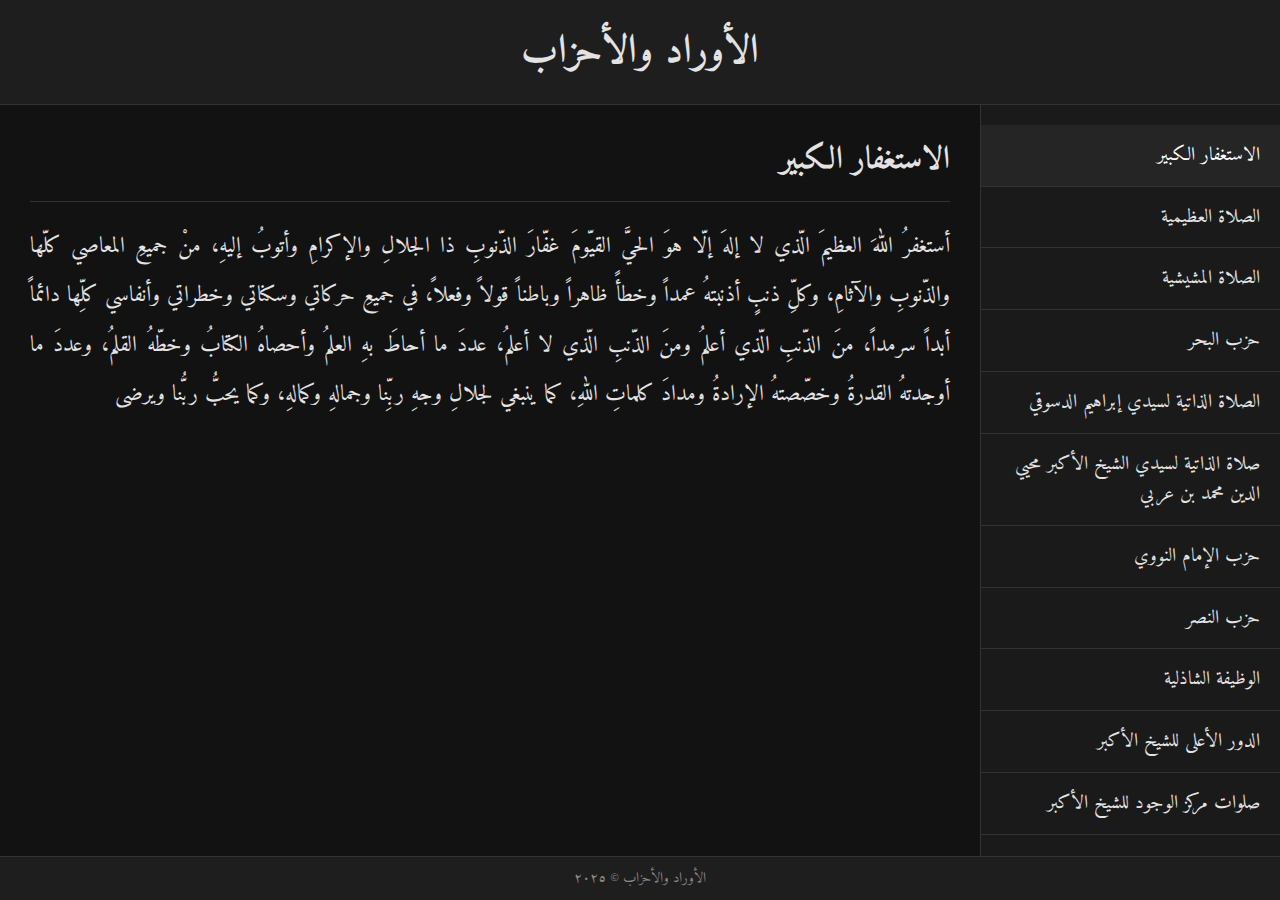
<file: index.html>
<!DOCTYPE html>
<html lang="ar" dir="rtl">
<head>
    <meta charset="UTF-8">
    <meta name="viewport" content="width=device-width, initial-scale=1.0">
    <title>الأوراد والأحزاب</title>
    <link rel="stylesheet" href="https://fonts.googleapis.com/css2?family=Amiri:wght@400;700&display=swap">
    <link rel="stylesheet" href="styles.css">
</head>
<body>
    <header>
        <button class="menu-toggle">☰</button>
        <h1>الأوراد والأحزاب</h1>
    </header>
    
    <aside>
        <ul class="sidebar-nav">
            <li><a href="#istighfar" class="section-link active">الاستغفار الكبير</a></li>
            <li><a href="#adhamiyah" class="section-link">الصلاة العظيمية</a></li>
            <li><a href="#mashishiyah" class="section-link">الصلاة المشيشية</a></li>
            <li><a href="#hizbulbahr" class="section-link">حزب البحر</a></li>
            <li><a href="#dasuqi" class="section-link">الصلاة الذاتية لسيدي إبراهيم الدسوقي</a></li>
            <li><a href="#ibnarabi" class="section-link">صلاة الذاتية لسيدي الشيخ الأكبر محيي الدين محمد بن عربي</a></li>
            <li><a href="#alnawawi" class="section-link">حزب الإمام النووي</a></li>
            <li><a href="#alnasr" class="section-link">حزب النصر</a></li>
            <li><a href="#alwathifa" class="section-link">الوظيفة الشاذلية</a></li>
            <li><a href="#aldawr" class="section-link">الدور الأعلى للشيخ الأكبر</a></li>
            <li><a href="#markaz" class="section-link">صلوات مركز الوجود للشيخ الأكبر</a></li>
            <li><a href="#almunazaha" class="section-link">الصلوات المنزهة</a></li>
            <li><a href="#alzakiya" class="section-link">الصلوات الزكية</a></li>
            <li><a href="#mubaraka" class="section-link">صلوات مباركة للشيخ الأكبر</a></li>
            <li><a href="#aljoud" class="section-link">صلوات الجود الأكرم للشيخ الأكبر</a></li>
            <li><a href="#alhisab" class="section-link">دعاء الحساب</a></li>
            <li><a href="#magnet" class="section-link">دعاء مغناطيس القلوب</a></li>
            <li><a href="#alghina" class="section-link">حزب الغنى</a></li>
            <li><a href="#alaatham" class="section-link">دعاء الاسم الأعظم</a></li>
            <li><a href="#alhusna" class="section-link">النور الأسنى بمناجاة الله بأسمائه الحسنى</a></li>
        </ul>
    </aside>
    <main>
        <section id="istighfar" class="content-section active">
            <h2>الاستغفار الكبير</h2>
                <p>أستغفرُ اللهَ العظيمَ الّذي لا إلهَ إلّا هوَ الحيَّ القيّومَ غفّارَ الذّنوبِ ذا الجلالِ والإكرامِ وأتوبُ إليهِ، منْ جميعِ المعاصي كلّها والذّنوبِ والآثامِ، وكلِّ ذنبٍ أذنبتهُ عمداً وخطأً ظاهراً وباطناً قولاً وفعلاً، في جميعِ حركاتي وسكناتي وخطراتي وأنفاسي كلِّها دائماً أبداً سرمداً، منَ الذّنبِ الّذي أعلمُ ومنَ الذّنبِ الّذي لا أعلمُ، عددَ ما أحاطَ بهِ العلمُ وأحصاهُ الكتابُ وخطّهُ القلمُ، وعددَ ما أوجدتهُ القدرةُ وخصّصتهُ الإرادةُ ومدادَ كلماتِ اللهِ، كما ينبغي لجلالِ وجهِ ربِّنا وجمالهِ وكمالهِ، وكما يحبُّ ربُّنا ويرضى</p>
        </section>
        <section id="adhamiyah" class="content-section">
            <h2>الصلاة العظيمية</h2>
                <p>اللّهمّ إنّي أسألك بنور وجه الله العظيم، الّذي ملأ أركان عرش الله العظيم، وقامت به عوالم الله العظيم، أن تصلّي على مولانا محمّد ذي القدر العظيم، وعلى آل نبيّ الله العظيم، بقدر عظمة ذات الله العظيم، في كلّ لمحةٍ ونفسٍ عدد ما في علم الله العظيم، تعظيماً لحقّك يا مولانا يا محمّد يا ذا الخلق العظيم، وسلّم عليه وعلى آله مثل ذلك، واجمع بيني وبينه كما جمعت بين الرّوح والنّفس، ظاهراً وباطناً يقظةً ومناماً، واجعله يا ربّ روحاً لذاتي من جميع الوجوه في الدّنيا قبل الآخرة يا عظيم</p>
        </section>
        <section id="mashishiyah" class="content-section">
            <h2>الصلاة المشيشية</h2>
                <p>اللَّهُمَّ صَلِّ عَلَى مَنْ مِنْهُ انْشَقَّتِ الأسْرَارُ، وَانْفَلَقَتِ الأنْوَارُ، وَفِيهِ ارْتَقَتِ الْحَقَائِقُ، وَتَنَزَّلَتْ عُلُومُ آدَمَ فَأعْجَزَ الْخَلاَئِق، وَلَهُ تَضَاءَلَتِ الْفُهُومُ فَلَمْ يُدْرِكْهُ مِنَّا سَابِقٌ وَلاَ لاَحِقٌ، فَرِيَاضُ الْمَلَكُوتِ بِزَهْرِ جَمَالِهِ مُونِقَةٌ، وَحِيَاضُ الْجَبَرُوتِ بِفَيْضِ أنْوَارِهِ مُتَدَفِّقَةٌ، وَلا شَيْءَ إِلا وَهُوَ بِهِ مَنُوطٌ، إِذ لَوْلاَ الْوَاسِطَةُ لَذَهَبَ -كَمَا قِيلَ- الْمَوْسُوطُ، صَلاَةً تَلِيقُ بِكَ مِنْكَ إِلَيْهِ كَمَا هُوَ أهْلُهُ.<br>
                اللَّهُمَّ إِنَّهُ سِرُّكَ الْجَامِعُ الدَّالُ عَلَيْكَ، وَحِجَابُكَ الأعْظَمُ الْقَائِمُ لَكَ بَيْنَ يَدَيْكَ. اللَّهُمَّ ألْحِقْنِي بِنَسَبِهِ، وَحَقِّقْنِي بِحَسَبِهِ، وَعَرِّفْنِي إِيَّاهُ مَعْرِفَةً أسْلَمُ بِهَا مِنْ مَوَارِدِ الْجَهْلِ، وَأكْرَعُ بِهَا مِنْ مَوَارِدِ الْفَضْلِ، وَاحْمِلْنِي عَلَى سَبِيلِهِ إِلَى حَضْرَتِكَ حَمْلاً مَحْفُوفاً بِنُصْرَتِكَ، وَاقْذِفْ بِيَ عَلَى الْبَاطِلِ فَأدْمَغَهُ، وَزُجَّ بِي فِي بِحَارِ الأحَدِيَّةِ، وَانْشُلْنِي مِنْ أوْحَالِ التِّوْحِيدِ، وَأغْرِقْنِي فِي عَيْنِ بَحْرِ الْوَحْدَةِ حَتَّى لاَ أرَى وَلاَ أسْمَعَ وَلاَ أجِدَ وَلاَ أُحِسَّ إِلاً بِهَا، وَاجْعَلِ الْحِجَابَ الأعْظَمَ حَيَاةَ رُوحِي وَرُوحِهِ سِرَّ حَقِيقَتِي وَحَقِيقَتِهِ جَامِعَ عَوَالِمِي بِتَحْقِيقِ الْحَقِّ الأوَّلِ يَا أوَّلُ يَا آخِرُ يَا ظَاهِرُ يَا بَاطِنُ اسْمَعْ نِدَائِي بِمَا سَمِعْتَ نِدَاءَ عَبْدِكَ زَكَرِيَّا وَانْصُرْنِي بِكَ لَكَ وَأيِّدْنِي بِكَ لَكَ وَاجْمَعْ بَيْنِي وَبَيْنَكَ وَحُلْ بَيْنِي وَبَيْنَ غَيْرِكَ الله الله الله. إِنَّ الَّذِي فَرَضَ عَلَيْكَ الْقُرْآنَ لَرَادُّكَ إِلَى مَعَادِ. رَبَّنَا آتِنَا مِنْ لَدُنْكَ رَحْمَةً وهيئ لَنَا مِنْ أمْرِنَا رَشَداً (ثلاثاً)</p>
        </section>
        <section id="hizbulbahr" class="content-section">
            <h2>حزب البحر</h2>
                <p>اللهُمَّ يَا عَلِيُّ يَا عَظِيمُ يَا حَلِيمُ يَا عَلِيْمُ، أَنْتَ رَبِّي وَعِلْمُكَ حَسْبِي، فَنِعمَ الرَبُّ رَبّي ونِعمَ الْحَسبُ حَسْبِي، تَنصُرُ مَن تَشاءُ وَأَنْتَ العَزيزُ الرَّحيم، نَسْأَلُكَ العِصمَةَ في الْحَرَكَاتِ وَالسَّكَنَاتِ وَالكَلِمَاتِ وَالإِرَادَات وَالْخَطَرَات مِنَ الشُّكُوكِ وَالظُّنُونِ وَالأَوْهَامِ السَّاتِرَةِ لِلْقُلُوبِ عَنْ مُطَالَعَةِ الغُيُوب، فَقَد ابْتُلِيَ الْمُؤْمِنُونَ وَزُلْزِلُوا زِلْزَالاً شَدِيدَاً وَإِذْ يَقُولُ الْمُنَافِقُونَ وَالَّذِينَ فِي قُلُوبِهِمْ مَرَضٌ مَا وَعَدَنَا اللَّهُ وَرَسُولُهُ إِلَّا غُرُوراً، فَثَبِّتْنا وَانْصُرْنَا وَسَخِّرْ لَنَا هَذَا البَحْرَ كَمَا سَخَّرتَ البَّحرَ لِموسى، وسَخَّرتَ النَّارَ لإبراهيم، وسَخَّرتَ الجِبالَ وَالْحَديدَ لدِاود، وَسَخَّرتَ الرِّيْحَ وَالجِنَّ وَالشَّياطِينَ لِسُلَيْمَانَ، وَسَخِّر لَنا كُلَّ بَحرٍ هُوَ لَكَ في الأَرْضِ وَالسَّماءِ وَالْمُلْكِ وَالْمَلَكُوتِ وَبَحْرَ الدُّنيَا وبَحْرَ الآخِرة، وَسَخِّر لَنا كُلّ شَيْءٍ يَا مَنْ بِيَدِهِ مَلَكُوتُ كُلّ شَيْءٍ، (كَهَيعص ثلاثاً)، أُنْصُرْنا فَإِنَّكَ خَيْرُ النّاصِرين، وَافْتَحْ لَنا فَإِنَّكَ خَيْرُ الفَاتِحين، وَاغْفِرْ لَنا فَإِنَّكَ خَيْرُ الغَافِرين، وَارْحَمْنا فَإِنَّكَ خَيْرُ الرَّاحِمِين، وَارْزُقْنا فَإِنَّكَ خَيْرُ الرَّازِقِين، وَاهْدِنا وَنَجِّنا مِنَ القَومِ الظَّالِمِين، وَهَبْ لَنا رِيحَاً طَيِّبَةً كمَا هِيَ في عِلْمِكَ، وَانْشُرْها عَلَيْنا مِنْ خَزائِنِ رَحْمَتِك، وَاحْمِلْنَا بِها حَمْلَ الكَرامَةِ مَعَ السَّلامةِ وَالعافِيَةِ في الدِّيْن وَالدُّنيَا وَالآخِرَة، إنَّكَ على كُلّ شَيْءٍ قَدِيرٌ.<br>
                اللَّهُمَّ يَسِّر لَنَا أُمُورَنا مَعَ الرَّاحَةِ لقُلُوبِنا وَأَبْدانِنا، وَالسَّلامةِ وَالعافِيَةِ في دينِنا ودُنيانا، وكُن لَنا صاحِباً في سَفَرِنا وحَضَرِنا وخَليفةً في أهلِنا، وَاطمِسْ على وُجوهِ أعدائِنا وَامْسَخْهُمْ على مكانَتِهِم فَلا يَستَطِيعُونَ الْمُضِيَّ وَلاَ الْمَجِيءَ إلَيْنا، وَلَوْ نَشَاءُ لَطَمَسْنَا على أَعْيُنِهِمْ فَاسْتَبَقُوا الصِّرَاطَ فَأَنَّى يُبْصِرُونَ، وَلَوْ نَشَاءُ لَمَسَخْنَاهُمْ على مَكَانَتِهِمْ فَمَا اسْتَطَاعُوا مُضِيَّاً وَلَا يَرْجِعُونَ، يس وَالْقُرْآَنِ الْحَكِيمِ، إِنَّكَ لَمِنَ الْمُرْسَلِينَ، على صِرَاطٍ مُسْتَقِيمٍ، تَنْزِيلَ الْعَزِيزِ الرَّحِيمِ، لِتُنْذِرَ قَوْمَاً مَا أُنْذِرَ آَبَاؤُهُمْ فَهُمْ غَافِلُونَ، لَقَدْ حَقَّ الْقَوْلُ على أَكْثَرِهِمْ فَهُمْ لَا يُؤْمِنُونَ، إِنَّا جَعَلْنَا فِي أَعْنَاقِهِمْ أَغْلَالاً فَهِيَ إِلَى الْأَذْقَانِ فَهُمْ مُقْمَحُونَ، وَجَعَلْنَا من بَيْنِ أَيْدِيهِمْ سَدَّاً وَمِنْ خَلْفِهِمْ سَدَّاً فَأَغْشَيْنَاهُمْ فَهُمْ لَا يُبْصِرُونَ، شاهَتِ الوُجُوهُ (ثلاثاً)، وَعَنَتِ الْوُجُوهُ لِلْحَيِّ الْقَيُّومِ وَقَدْ خَابَ مَنْ حَمَلَ ظُلْماً، طس، طسم، حم عسق، مَرَجَ الْبَحْرَيْنِ يَلْتَقِيَانِ، بَيْنَهُمَا بَرْزَخٌ لَا يَبْغِيَانِ، (حم حم حم حم حم حم حم)، حُمَّ الأَمرُ وجاءَ النَّصرُ فَعَلَيْنا لا يُنصَرون، حم، تَنْزِيلُ الْكِتَابِ مِنَ اللَّهِ الْعَزِيزِ الْعَلِيمِ، غَافِرِ الذَّنْبِ وَقَابِلِ التَّوْبِ شَدِيدِ الْعِقَابِ ذِي الطَّوْلِ لَا إِلَهَ إِلَّا هُوَ إِلَيْهِ الْمَصِيرُ.<br>
                بسْمِ اللهِ بابُنا، تَبارَكَ حيطانُنا، يس سَقفُنا، كهيعص كِفايَتُنا، حم عسق حِمايَتُنا، فَسَيَكْفِيكَهُمُ اللَّهُ وَهُوَ السَّمِيعُ الْعَلِيمُ (ثلاثاً).<br>
                سِتْرُ العَرشِ مَسْبُولٌ عَلَيْنا، وَعَيْنُ اللهِ نَاظِرَةٌ إلَيْنا، بِحَوْلِ اللهِ لا يُقْدَرُ عَلَيْنا، وَاللَّهُ مِنْ وَرَائِهِمْ مُحِيطٌ، بَلْ هُوَ قُرْآَنٌ مَجِيدٌ، فِي لَوْحٍ مَحْفُوظٍ، فَاللَّهُ خَيْرٌ حَافِظاً وَهُوَ أَرْحَمُ الرَّاحِمِينَ (ثلاثاً).<br>
                إِنَّ وَلِيِّيَ اللَّهُ الَّذِي نَزَّلَ الْكِتَابَ وَهُوَ يَتَوَلَّى الصَّالِحِينَ (ثلاثاً).<br>
                حَسْبِيَ اللَّهُ لَا إِلَهَ إِلَّا هُوَ عَلَيْهِ تَوَكَّلْتُ وَهُوَ رَبُّ الْعَرْشِ الْعَظِيمِ (ثلاثاً).<br>
                بِسْمِ اللهِ الَّذِي لا يَضُرُّ مَعَ اسْمِهِ شَيْءٌ في الأرْضِ وَلاَ في السَّمَاءِ وَهُوَ السَّمِيعُ العَلِيمُ (ثلاثاً).<br>
                ولاَ حَوْلَ وَلاَ قُوَّةَ إلّا بِاللهِ العَلِيِّ العَظِيم (ثلاثاً).<br>
                وَصَلَّى اللَّهُ على سَيِّدِنَا مُحَمَّدٍ وَعلى آلِهِ وَصَحْبِهِ وَسَلَّم، والحَمدُ للهِ رَبِّ العَالَمِين</p>
        </section>
        <section id="dasuqi" class="content-section">
            <h2>الصلاة الذاتية لسيدي إبراهيم الدسوقي رضي الله عنه</h2>
            <p>اللّهم صلّ على الذّات المحمّديّة، اللّطيفة الأحديّة، شمس سماء الأسرار، ومظهر الأنوار، ومركز مدار الجلال، وقطب فلك الجمال، اللّهم بسرّه لديك وبسيره إليك آمن خوفي، وأقل عثرتي وأذهب حزني وحرصي وكن لي وخذني إليك مِنِّي، وارزقني الفناء عَنِّي، ولا تجعلني مفتوناً بنفسي محجوباً بحسّي، واكشف لي عن كلّ سرٍّ مكتوم يا حيُّ يا قيّوم</p>
        </section>
        <section id="ibnarabi" class="content-section">
            <h2>صلاة الذاتية لسيدي الشيخ الأكبر والكبريت الأحمر محيي الدين محمد بن عربي الحاتمي الطائي رضي الله عنه</h2>
            <p>اللّهمّ صلّ وسلّم وبارك على الطّلعة الذّات المطلسم، والغيث المطمطم، والكمال المكتم، لاهوت الجمال وناسوت الوصال، وطلعة الحقّ هويّة إنسان الأزل في نشر من لم يزل، فِي قاب ناسوت وصال القرب، من أقمت به نواسيت الفرق إلى طرق الحق، فصل اللّهمّ به منه فيه عليه، وسلّم تسليماً كثيراً، يَا عظيم، أَنْت العظيم، قد أَهمّني مر عظيم، وَكلّ أَمر أَهمّني يهون بأَمركَ يَا عظيم، الصلاة وَالسلام عَلَيْكَ يَا رسول الله، الصلاة وَالسلام عَلَيْكَ يَا حبيب الله، الصلاة وَالسلام عَلَيْكَ يَا سيد المرسلين، أَنْت لَهَا وَلكل كرب عظيم. يَا ربّ فرّجها بفضل بسم الله الرحمن الرحيم والحمد لله ربّ العالمين</p>
        </section>
        <section id="alnawawi" class="content-section">
            <h2>حزب الإمام النووي</h2>
                <p>بِسْمِ ٱللَّهِ ، ٱللَّهُ أَكْبَرُ ، ٱللَّهُ أَكْبَرُ ، ٱللَّهُ أَكْبَرُ ، أَقُولُ عَلَى نَفْسِي ، وَعَلَى دِينِي ، وَعَلَى أَهْلِي ، وَعَلَى أَوْلَادِي ، وَعَلَى مَالِي ، وَعَلَى أَصْحَابِي ، وَعَلَى أَدْيَانِهِمْ ، وَعَلَى أَمْوَالِهِمْ ، أَلْفَ بِسْمِ ٱللَّهِ.<br>
                ٱللَّهُ أَكْبَرُ ، ٱللَّهُ أَكْبَرُ ، ٱللَّهُ أَكْبَرُ ، أَقُولُ عَلَى نَفْسِي ، وَعَلَى دِينِي ، وَعَلَى أَهْلِي ، وَعَلَى أَوْلَادِي ، وَعَلَى مَالِي ، وَعَلَى أَصْحَابِي ، وَعَلَى أَدْيَانِهِمْ ، وَعَلَى أَمْوَالِهِمْ ، أَلْفَ أَلْفِ بِسْمِ ٱللَّهِ.<br>
                ٱللَّهُ أَكْبَرُ ، ٱللَّهُ أَكْبَرُ ، ٱللَّهُ أَكْبَرُ ، أَقُولُ عَلَى نَفْسِي ، وَعَلَى دِينِي ، وَعَلَى أَهْلِي ، وَعَلَى أَوْلَادِي ، وَعَلَى مَالِي ، وَعَلَى أَصْحَابِي ، وَعَلَى أَدْيَانِهِمْ ، وَعَلَى أَمْوَالِهِمْ ، أَلْفَ أَلْفِ أَلْفِ لَا حَوْلَ وَلَا قُوَّةَ إِلَّا بِٱللَّهِ الْعَلِيِّ الْعَظِيمِ.<br>
                بِسْمِ ٱللَّهِ ، وَبِٱللَّهِ ، وَمِنَ ٱللَّهِ ، وَإِلَى ٱللَّهِ ، وَعَلَى ٱللَّهِ ، وَفِي ٱللَّهِ ، وَلَا حَوْلَ وَلَا قُوَّةَ إِلَّا بِٱللَّهِ الْعَلِيِّ الْعَظِيمِ.<br>
                بِسْمِ ٱللَّهِ عَلَى دِينِي ، وَعَلَى نَفْسِي ، وَعَلَى أَوْلَادِي ، بِسْمِ ٱللَّهِ عَلَى مَالِي ، وَعَلَى أَهْلِي ، بِسْمِ ٱللَّهِ عَلَى كُلِّ شَيْءٍ أَعْطَانِيهِ رَبِّي ، بِسْمِ ٱللَّهِ رَبِّ السَّمَـوَاتِ السَّبْعِ ، وَرَبِّ الْأَرَضِينَ السَّبْعِ ، وَرَبِّ الْعَرْشِ الْعَظِيمِ.<br>
                بِسْمِ ٱللَّهِ الَّذِي لَا يَضُرُّ مَعَ ٱسْمِهِ شَيْءٌ فِي الْأَرْضِ وَلَا فِي السَّمَاءِ وَهُوَ السَّمِيعُ الْعَلِيمُ (ثَلَاثًا).<br>
                بِسْمِ ٱللَّهِ خَيْرِ الْأَسْمَاءِ فِي الْأَرْضِ وَفِي السَّمَاءِ ، بِسْمِ ٱللَّهِ أَفْتَتِحُ وَبِهِ أَخْتَتِمُ.<br>
                ٱللَّهُ ٱللَّهُ ٱللَّهُ ، ٱللَّهُ رَبِّي لَا أُشْرِكُ بِهِ شَيْئًا ، ٱللَّهُ ٱللَّهُ ٱللَّهُ ، ٱللَّهُ رَبِّي لَا إِلَهَ إِلَّا ٱللَّهُ ، ٱللَّهُ أَعَزُّ وَأَجَلُّ وَأَكْبَرُ مِمَّا أَخَافُ وَأَحْذَرُ (ثَلَاثًا).<br>
                بِكَ اللَّهُمَّ أَعُوذُ مِنْ شَرِّ نَفْسِي وَمِنْ شَرِّ غَيْرِي ، وَمِنْ شَرِّ مَا خَلَقَ رَبِّي وَذَرَأَ وَبَرَأَ ، وَبِكَ اللَّهُمَّ أَحْتَرِزُ مِنْهُمْ ، وَبِكَ اللَّهُمَّ أَعُوذُ مِنْ شُرُورِهِمْ ، وَبِكَ اللَّهُمَّ أَدْرَأُ فِي نُـحُورِهِمْ ، وَأُقَدِّمُ بَيْنَ يَدَيَّ وَأَيْدِيهِمْ : بِسۡمِ ٱللَّهِ ٱلرَّحۡمَٰنِ ٱلرَّحِيمِ {قُلۡ هُوَ ٱللَّهُ أَحَدٌ ١ ٱللَّهُ ٱلصَّمَدُ ٢ لَمۡ يَلِدۡ وَلَمۡ يُولَدۡ ٣ وَلَمۡ يَكُن لَّهُۥ كُفُوًا أَحَدُۢ} (ثَلَاثًا).<br>
                وَمِثْلُ ذَلِكَ عَنْ يَمِينِي وَأَيْمَانِهِمْ ، وَمِثْلُ ذَلِكَ عَنْ شِمَالِي وَعَنْ شَمَائِلِهِمْ ، وَمِثْلُ ذَلِكَ مِنْ أَمَامِي وَأَمَامِهِمْ ، وَمِثْلُ ذَلِكَ مِنْ خَلْفِي وَمِنْ خَلْفِهِمْ ، وَمِثْلُ ذَلِكَ مِنْ فَوْقِي وَمِنْ فَوْقِهِمْ ، وَمِثْلُ ذَلِكَ مِنْ تَحْتِي وَمِنْ تَحْتِهِمْ ، وَمِثْلُ ذَلِكَ مُحِيطٌ بِي وَبِهِمْ.<br>
                اللَّهُمَّ إِنِّي أَسْأَلُكَ لِي وَلَهُمْ مِنْ خَيْرِكَ بِخَيْرِكَ الَّذِي لَا يَمْلِكُهُ غَيْرُكَ ، اللَّهُمَّ ٱجْعَلْنِي وَإِيَّاهُمْ فِي عِبَادِكَ وَعِيَاذِكَ وَجِوَارِكَ وَأَمَانِكَ وَحِزْبِكَ وَحِرْزِكَ وَكَنَفِكَ ، مِنْ شَرِّ كُلِّ شَيْطَانٍ وَسُلْطَانٍ وَإِنْسٍ وَجَانٍّ وَبَاغٍ وَحَاسِدٍ وَسَبُعٍ وَحَيَّةٍ وَعَقْرَبٍ ، وَمِنْ شَرِّ كُلِّ دَابَّةٍ أَنْتَ آخِذٌ بِنَاصِيَتِهَا ، إِنَّ رَبِّي عَلَى صِرَاطٍ مُسْتَقِيمٍ.<br>
                حَسْبِيَ الرَّبُّ مِنَ الْمَرْبُوبِينَ ، حَسْبِيَ الْخَالِقُ مِنَ الْمَخْلُوقِينَ ، حَسْبِيَ الرَّازِقُ مِنَ الْمَرْزُوقِينَ ، حَسْبِيَ السَّاتِرُ مِنَ الْمَسْتُورِينَ ، حَسْبِيَ النَّاصِرُ مِنَ الْمَنْصُورِينَ ، حَسْبِيَ الْقَاهِرُ مِنَ الْمَقْهُورِينَ ، حَسْبِيَ الَّذِي هُوَ حَسْبِي ، حَسْبِي مَنْ لَمْ يَزَلْ حَسْبِي ، حَسْبِيَ ٱللَّهُ وَنِعْمَ الْوَكِيلُ ، حَسْبِيَ ٱللَّهُ مِنْ جَمِيعِ خَلْقِهِ.<br>
                {إِنَّ وَلِـِّۧيَ ٱللَّهُ ٱلَّذِي نَزَّلَ ٱلۡكِتَٰبَۖ وَهُوَ يَتَوَلَّى ٱلصَّـٰلِحِينَ ١٩٦} [الأَعۡرَاف الآية 196]. {وَإِذَا قَرَأۡتَ ٱلۡقُرۡءَانَ جَعَلۡنَا بَيۡنَكَ وَبَيۡنَ ٱلَّذِينَ لَا يُؤۡمِنُونَ بِٱلۡأٓخِرَةِ حِجَابًا مَّسۡتُورًا ٤٥ وَجَعَلۡنَا عَلَىٰ قُلُوبِهِمۡ أَكِنَّةً أَن يَفۡقَهُوهُ وَفِيٓ ءَاذَانِهِمۡ وَقۡرًاۚ وَإِذَا ذَكَرۡتَ رَبَّكَ فِي ٱلۡقُرۡءَانِ وَحۡدَهُۥ وَلَّوۡاْ عَلَىٰٓ أَدۡبَٰرِهِمۡ نُفُورًا ٤٦} [الإِسۡرَاء من الآية 45 إلى الآية 46]. {فَإِن تَوَلَّوۡاْ فَقُلۡ حَسۡبِيَ ٱللَّهُ لَآ إِلَٰهَ إِلَّا هُوَۖ عَلَيۡهِ تَوَكَّلۡتُۖ وَهُوَ رَبُّ ٱلۡعَرۡشِ ٱلۡعَظِيمِ ١٢٩} [التَّوۡبَة الآية 129] (سَبْعًا).<br>
                وَلَا حَوْلَ وَلَا قُوَّةَ إِلَّا بِٱللَّهِ الْعَلِيِّ الْعَظِيمِ (ثَلَاثًا) ، وَصَلَّى ٱللَّهُ عَلَى سَيِّدِنَا مُحَمَّدٍ وَعَلَى آلِهِ وَصَحْبِهِ وَسَلَّمَ.<br>
                خَبَّأْتُ نَفْسِي فِي خَزَائِنِ بِسْمِ ٱللَّهِ ، أَقْفَالُهَا ثِقَتِي بِٱللَّهِ ، مَفَاتِيحُهَا لَا قُوَّةَ إِلَّا بِٱللَّهِ ، أُدَافِعُ بِكَ اللَّهُمَّ عَنْ نَفْسِي مَا أُطِيقُ وَمَا لَا أُطِيقُ ، لَا طَاقَةَ لِمَخْلُوقٍ مَعَ قُدْرَةِ الْخَالِقِ.<br>
                حَسْبِيَ ٱللَّهُ وَنِعْمَ الْوَكِيلُ ، وَلَا حَوْلَ وَلَا قُوَّةَ إِلَّا بِٱللَّهِ الْعَلِيِّ الْعَظِيمِ ، وَصَلَّى ٱللَّهُ عَلَى سَيِّدِنَا مُحَمَّدٍ وَعَلَى آلِهِ وَصَحْبِهِ وَسَلَّمَ (ثَلَاثًا).</p>
        </section>
        <section id="alnasr" class="content-section">
            <h2>حزب النصر</h2>
            <p>
                اللَّهمَّ بِسَطَوَةِ جَبَرُوْتِ قَهْرِكَ وَبِسُرْعَةِ إِغَاثَةِ نَصْرِكَ وَبِغَيْرَتِكَ لاِنْتِهَاكِ حُرُمَاتِكَ وَبِحِمَايَتِكَ لِمَنِ احْتَمَى بَآيَاتِكَ، نَسْأَلُكَ يَا اللَّهُ يا قَرِيبُ يَا سميعُ يَا مُجِيبُ، يا سَرِيعُ يَا جَبَّارُ يَا مُنْتَقِمُ يا قهَّارُ، يَا شَدِيدَ البَطْش، يَا مَنْ لا يُعْجِزُه قَهْرُ الْجَبَابِرَة، وَلا يَعْظُمُ عَلَيْهِ هَلاكُ الْمُتَمَرِّدَةِ مِنَ الْمُلُوكِ وَالأَكَاسِرَةِ، أَنْ تَجْعَلَ كَيْدَ مَنْ كَادَنَي في نَحْرِه وَمَكْرَ مَنْ مَكَرَ بِي عَائِدَاً عَلَيْهِ، وَحُفْرةَ مَنْ حَفَرَ لِي وَاقِعَاً فِيهَا، وَمَنْ نَصَبَ لِي شَبَكَةَ الخِدَاعِ اجْعَلْهُ يَا سَيِّدِي مُسَاقاً إِلَيْها وَمُصَادَاً فِيهَا وَأَسِيرَاً لَدَيْها. اللَّهُمَّ بِحَقِّ كهيعص اكْفِنَا هَمَّ العِدَا وَلقِّهِمُ الرَّدَى وَاجْعَلْهُم لِكُلِّ حَبيبٍ فِدَا وَسَلِّط عَلَيْهِمْ عَاجِلَ النِّقْمَةِ في اليومِ وَالغَدا. اللَّهُمَّ بَدِّدْ شَمْلَهُم، اللَّهُمَّ فرّق جَمْعَهُم، اللَّهُمَّ قَلِّلْ عَدَدهُم، اللَّهُمَّ فُلَّ حَدَّهُم، اللَّهُمَّ اجْعَلِ الدَّائرةَ عَلَيْهِم، اللَّهُمَّ أوْصِل العذابَ إليهم، اللَّهُمَّ أَخْرِجْهُمْ عَنْ دائرة الحلم واسْلُبْهم مَدَد الإمْهَالِ وغُلَّ أَيْدِيهِم وَاشْدُد على قُلُوبِهِم وَلا تُبَلِّغْهُمُ الآمال، اللَّهُمَّ مَزِّقْهُمْ كُلَّ مُمَزَّقٍ مزّقته لأعدائك اِنتصاراً لأنبيائك ورُسُلِك وَأَوْلِيَائِك. {اللَّهُمَّ انتصِرْ لَنَا انتَصارَكَ لأَحبابِكَ على أَعْدَائِكَ} (ثلاثاً)، {اللَّهمَّ لا تُمَكِّنِ الأَعْدَاءَ فِينَا، وَلا تُسَلِّطْهُمْ عَلَيْنَا بِذُنُوبِنَا}(ثلاثاً)،حم حم حم حم حم حم حم حُمَّ الأَمْرُ، وجَاءَ النَّصْرُ فعَلَينَا لا يُنْصَرُون، حم عسق حمايَتُنا وَوِقَايَتُنا مِمَّا نَخَافُ، اللَّهُمَّ قِنَا شَرَّ الأسْوَاء، وَلا تَجْعَلْنَا مَحَلاً لِلبَلْوَى، اللَّهُمَّ أَعْطِنَا أَمَلَ الرَّجَاءِ، وَفَوْقَ الأَمَل، ياهُوَ يا هُوَ يا هُوَ، يَا مَنْ نَسْأَلُه بِفَضْلِهِ لِفَضْلِهِ، نَسْأَلُكَ العَجَلَ العَجَلَ العَجَلَ ، إِلَهِي الإِجَابَةَ الإِجَابَة الإِجَابَةَ، يَا مَنْ أَجَابَ نُوْحَاً فِي قَوْمِهِ، يَا مَنْ نَصَرَ إِبْرَاهِيمَ على أَعْدَائِهِ، يَا مَنْ رَدَّ يُوسُفَ على يَعْقُوْبَ، يَا مَنْ كَشَفَ ضُرَّ أَيُّوبَ، يَا مَنْ أَجَابَ دَعْوَةَ زَكَرِيّا، يَا مَنْ قَبِلَ تَسْبِيحَ يُونُسَ بنَ مَتَّى، نَسْأَلُكَ بِأَسْرَارِ أَصْحَابِ هَذِهِ الدَّعْوَاتِ المـُسْتَجَابَاتِ: أَنْ تَقْبَلَ مِنَّا مَا بِهِ دَعَوْنَاكَ، وأْنْ تُعطِيَنا مَا سَأَلنَاك، أَنجِزْ لَنَا وَعْدَك الَّذِي وَعَدْتَه لِعِبَادِكَ الْمُؤْمِنِيْنَ: لَا إِلَهَ إِلَّا أَنْتَ سُبْحَانَكَ إِنِّي كُنْتُ مِنَ الظَّالِمِينَ، انْقَطَعَتْ آمَالُنا وَعِزَّتِكَ إلاَّ مِنْكَ، وَخابَ رَجَاؤُنَا وَحقِّكَ إلاَّ فيكَ. إِنْ أبْطَأَتْ غَارَةُ الأَرْحَامِ وَابْتَعَدَتْ فَأَقْرَبُ الشَّيْءِ مِنَّا غَارَةُ اللهِ، يَا غَارَةَ اللهِ جِدِّي السَّيْرَ مُسْرِعةً في حَلِّ عُقْدَتنَا، يَا غَارَةَ اللهِ حُلِّي عَقْدَ مَا رَبَطُوا وَشَتِّتِي شَمْلَ أَقْوَامٍ بِنَا اخْتَلَطُوا، اللَّهُ أَكْبَرُ سَيْفُ اللهِ قَاطِعُهُم، وَكُلَّمَا عَلَوْا في أَمْرِهِمْ هَبَطُوا، يَا غَارَةَ اللهِ عَدَتِ العَادُونَ وَجَارُوا وَرَجَوْنَا اللهَ مُجِيراً وَكَفَى بِاللهِ وَليّاً وَكَفَىَ بِاللهِ نَصِيرَاً، حَسْبُنَا اللَّهُ وَنِعْمَ الْوَكِيلُ، وَلاَ حَوْلَ وَلاَ قُوَّةَ إِلاَّ بِاللهِ العَلِيِّ العَظِيمِ، سَلامٌ على نُوحٍ فِي الْعَالَمِينَ، اسْتَجِبْ لنا آمين آمين آمين، فَقُطِعَ دَابِرُ الْقَوْمِ الَّذِينَ ظَلَمُوا وَالْحَمْدُ للهِ رَبِّ الْعَالَمِينَ، وَصَلَّى اللَّهُ على سَيِّدِنَا مُحَمَّدٍ وَعلى آَلِهِ وَصَحْبِه وَسَلَّمَ تَسْلِيمَاً كَثِيراً إِلَى يَوْمِ الدِّيْن، وَالْحَمْدُ للهِ رَبِّ العَالَمِينَ.
            </p>
        </section>
        <section id="alwathifa" class="content-section">
            <h2>الوظيفة الشاذلية</h2>
            <p>
               ( اللَّهُمَّ صَلِّ ) وَسَلِّمْ بِجَمِيعِ الشُّئُونِ فِي الظُّهُورِ وَالْبُطُونِ ( عَلَى مَنْ مِنْهُ انْشَقَّتِ الأَسْرَارُ ) الْكَامِنَةُ فِي ذَاتِهِ الْعَلِيَّةِ ظُهُوراً ( وَانْفَلَقَتِ الأَنْوَارُ ) الْمُنْطَوِيَةُ فِي سَمَاءِ صِفَاتِهِ السَّنِيَّةِ بُدُوراً ( وَفِيهِ ارْتَقَتِ الْحَقَائِقُ ) مِنْهُ إِلَيْهِ ( وَتَنَزَّلَتْ عُلُومُ آدَمَ ) بِهِ فِيهِ عَلَيْهِ ( فَأَعْجَزَ الْخَلاَئِقَ ) فَهْمُ مَا أُودِعَ مِنَ السِّرِّ فِيهِ ( وَلَهُ تَضَاءَلَتِ الْفُهُومُ ) وَكُلٌّ عَجْزُهُ يَكْفِيهِ ( فَـ ) ذَلِكَ السِّرُّ الْمَصُونُ ( لَمْ يُدْرِكْهُ مِنَّا سَابِقٌ ) فِي وُجُودِهِ ( وَلاَ ) يَبْلُغُهُ ( لاَحِقٌ ) عَلَى سَوَابِقِ شُهُودِهِ ، ( فَـ ) أَعْظِمْ بِهِ مِنْ نَبِيٍّ ( رِيَاضُ ) الْمُلْكِ وَ( الْمَلَكُوتِ بِزَهْرِ جَمَالِهِ ) الزَّاهِرِ ( مُونِقَةٌ ، وَحِيَاضُ ) مَعَالِمِ ( الْجَبَرُوتِ بِفَيْضِ أَنْوَارِ ) سِرِّ ( هِـ ) الْبَاهِرِ ( مُتَدَفِّقَةٌ ، وَلاَ شَيْءَ إِلاَّ وَهُوَ بِهِ مَنُوطٌ ) وَبِسِرِّهِ السَّارِي مَحُوطٌ ؛ ( إِذْ لَوْلاَ الْوَاسِطَةُ ) فِي كُلِّ صُعُودٍ وَهُبُوطٍ ( لَذَهَبَ كَمَا قِيلَ الْمَوْسُوطُ ، صَلاَةً تَلِيقُ بكَ مِنْكَ إِلَيْهِ ) وَتَتَوَارَدُ بِتَوَارُدِ الْخَلْقِ الْجَدِيدِ وَالْفَيْضِ الْمَدِيدِ عَلَيْهِ ، وَسَلاَماً يُجَارِي هَذِهِ الصَّلاَةَ فَيْضُهُ وَفَضْلُهُ ( كَمَا هُوَ أَهْلُهُ ) وَعَلَى آلِهِ شُمُوسِ سَمَاءِ الْعُلاَ وَأَصْحَابِهِ وَالتَّابِعِينَ وَمَنْ تَلاَ ، ( اللَّهُمَّ إِنَّهُ سِرُّكَ الْجَامِعُ ) لِكُلِّ الأَسْرَارِ وَنُورُكَ الْوَاسِعُ لِجَمِيعِ الأَنْوَارِ وَدَلِيلُكَ ( الدَّالُّ ) بِكَ مِنْكَ ( عَلَيْكَ ) وَقَائِدُ رَكْبِ عَوَالِمِكَ إِلَيْكَ ( وَحِجَابُكَ الأَعْظَمُ الْقَائِمُ لَكَ بَيْنَ يَدَيْكَ ) فَلاَ يَصِلُ وَاصِلٌ إِلاَّ إِلَى حَضْرَتِهِ الْمَانِعَةِ ، وَلاَ يَهْتَدِي حَائِرٌ إِلاَّ بِأَنْوَارِهِ اللاَّمِعَةِ ، ( اللَّهُمَّ أَلْحِقْنِي بِنَسَبِهِ ) الرُّوحِيِّ ( وَحَقِّقْنِي بِحَسَبِهِ ) السُّبُّوحِيِّ ، ( وَعَرِّفْنِي إِيَّاهُ مَعْرِفَةً ) أَشْهَدُ بِهَا مُحَيَّاهُ وَأَصِيرُ بِهَا مَجْلاَهُ كَمَا يُحِبُّهُ وَيَرْضَاهُ وَ( أَسْلَمُ بِهَا مِنْ ) وُرُودِ ( مَوَارِدِ الْجَهْلِ ) بِعَوَارِفِهِ ( وَأَكْرَعُ بِهَا مِنْ مَوَارِدِ الْفَضْلِ ) بِمَعَارِفِهِ ، ( وَاحْمِلْنِي عَلَى ) نَجَائِبِ لُطْفِكَ وَرَكَائِبِ حَنَانِكَ وَعَطْفِكَ وَسِرْ بِي فِي ( سَبِيلِهِ ) الْقَوِيمِ وَصِرَاطِهِ الْمُسْتَقِيمِ ( إِلَى ) حَضْرَتِهِ الْمُتَّصِلَةِ بِـ( حَضْرَتِكَ ) الْقُدْسِيَّةِ الْمُتَبَلِّجَةِ بِتَجَلِّيَاتِ مَحَاسِنِهِ الأُنْسِيَّةِ ( حَمْلاً مَحْفُوفاً بِـ ) جُنُودِ ( نُصْرَتِكَ ) مَصْحُوباً بِعَوَالِمِ أُسْرَتِكَ ، ( وَاقْذِفْ بِي عَلَى الْبَاطِلِ ) بِأَنْوَاعِهِ فِي جَمِيعِ بِقَاعِهِ ( فَأَدْمَغُهُ ) بِالْحَقِّ عَلَى الْوَجْهِ الأَحَقِّ ، ( وَزُجَّ بِي فِي بِحَارِ الأَحَدِيَّةِ ) الْمُحِيطَةِ بِكُلِّ مُرَكَّبَةٍ وَبَسِيطَةٍ ، ( وَانْشُلْنِي مِنْ أَوْحَالِ التَّوْحِيدِ ) إِلَى فَضَاءِ التَّفْرِيدِ الْمُنَزَّهِ عَنِ الإِطْلاَقِ وَالتَّقْيِيدِ ، ( وَأَغْرِقْنِي فِي عَيْنِ بَحْرِ الْوَحْدَةِ ) شُهُوداً ( حَتَّى لاَ أَرَى وَلاَ أَسْمَعَ وَلاَ أَجِدَ وَلاَ أُحِسَّ إِلاَّ بِهَا ) نُزُولاً وَصُعُوداً كَمَا هُوَ كَذَلِكَ لَنْ يَزَالَ وُجُوداً ، ( وَاجْعَلِ ) اللَّهُمَّ ( الْحِجَابَ الأَعْظَمَ حَيَاةَ رُوحِي ) كَشْفاً وَعِيَاناً ؛ إِذِ الأَمْرُ كَذَلِكَ رَحْمَةً مِنْكَ وَحَنَاناً ، ( وَ ) اجْعَلِ اللَّهُمَّ ( رُوحَهُ سِرَّ حَقِيقَتِي ) ذَوْقاً وَحَالاً ، ( وَحَقِيقَتَهُ جَامِعَ عَوَالِمِي ) فِي مَجَامِعِ مَعَالِمِي حَالاً وَمَآلاً ، وَحَقِّقْنِي بِذَلِكَ عَلَى مَا هُنَالِكَ ( بِتَحْقِيقِ الْحَقِّ الأَوَّلِ ) وَالآخِرِ وَالظَّاهِرِ وَالْبَاطِنِ ( يَا أَوَّلُ ) فَلَيْسَ قَبْلَكَ شَيْءٌ ( يَا آخِرُ ) فَلَيْسَ بَعْدَكَ شَيْءٌ ( يَا ظَاهِرُ ) فَلَيْسَ فَوْقَكَ شَيْءٌ ( يَا بَاطِنُ ) فَلَيْسَ دُونَكَ شَيْءٌ ( اسْمَعْ نِدَائِي ) فِي بَقَائِي وَفَنَائِي ( بِمَا سَمِعْتَ بِهِ نِدَاءَ عَبْدِكَ زَكَرِيَّا ) وَاجْعَلْنِي عَنْكَ رَاضِياً وَعِنْدَكَ مَرْضِيّاً ، ( وَانْصُرْنِي بِكَ لَكَ ) عَلَى عَوَالِمِ الْجِنِّ وَالإِنْسِ وَالْمَلَكِ ، ( وَأَيِّدْنِي بِكَ لَكَ ) بِتَأْيِيدِ مَنْ سَلَكَ فَمَلَكَ وَمَنْ مَلَكَ فَسَلَكَ ، ( وَاجْمَعْ بَيْنِي وَبَيْنَكَ ) وَأَزِلْ عَنِ الْعَيْنِ غَيْنَكَ ، ( وَحُلْ بَيْنِي وَبَيْنَ غَيْرِكَ ) وَاجْعَلْنِي مِنْ أَئِمَّةِ خَيْرِكَ وَمَيْرِكَ .. ( اللَّهْ اللَّهْ اللَّهْ ) اللَّهُ مِنْهُ بُدِئَ الأُمْرُ ، اللَّهُ الأَمْرُ إِلَيْهِ يَعُودُ ، اللَّهُ وَاجِبُ الْوُجُودِ وَمَا سِوَاهُ مَفْقُودٌ .. ( إِنَّ الَّذِى فَرَضَ عَلَيْكَ الْقُرْءَانَ لَرَادُّكَ إِلَى مَعَاد ) فِي كُلِّ اقْتِرَابٍ وَابْتِعَادٍ وَانْتِهَاضٍ وَاقْتِعَاد ، ( رَبَّنَا ءَاتِنَا مِن لَّدُنكَ رَحْمَةً وَهَيِّئْ لَنَا مِنْ أَمْرِنَا رَشَدا ) وَاجْعَلْنَا مِمَّنِ اهْتَدَى بِكَ فَهَدَى ؛ حَتَّى لاَ يَقَعَ مِنَّا نَظَرٌ إِلاَّ عَلَيْكَ وَلاَ يَسِيرَ بِنَا وَطَرٌ إِلاَّ إِلَيْكَ ، وَسِرْ بِنَا فِي مَعَارِجِ مَدَارِج إِنَّ اللَّهَ وَمَلَائِكَتَهُ يُصَلُّونَ عَلَى النَّبِيِّ يَا أَيُّهَا الَّذِينَ ءَامَنُوا صَلُّوا عَلَيْهِ وَسَلِّمُوا تَسْلِيما .. اللَّهُمَّ فَصَلِّ وَسَلِّمْ مِنَّا عَلَيْهِ أَفْضَلَ الصَّلاَةِ وَأَكْمَلَ التَّسْلِيمِ ؛ فَإِنَّا لاَ نَقْدُرُ قَدْرَهُ الْعَظِيمَ وَلاَ نُدْرِكُ مَا يَلِيقُ بِهِ مِنْ الاِحْتِرَامِ وَالتَّعْظِيمِ ، صَلَوَاتُ اللَّهِ تَعَالَى وَسَلاَمُهُ وَتَحِيَّاتُهُ وَرَحْمَتُهُ وَبَرَكَاتُهُ عَلَى سَيِّدِنَا مُحَمَّدٍ عَبْدِكَ وَنَبِيِّكَ وَرَسُولِكَ النَّبِيِّ الأُمِّيِّ وَعَلَى آلِهِ وَصَحْبِهِ ، عَدَدَ الشَّفْعِ وَالْوَتْرِ ، وَعَدَدَ كَلِمَاتِ رَبِّنَا التَّامَّاتِ الْمُبَارَكَات<br>
               أَعُوذُ بِكَلِمَاِت اللَّهِ التّامّاتِ مِنْ شَرِّ مَا خَلَقَ [ ثلاثاً ] .<br>
               تَحَصَّنْتُ بِذِي الْعِزَّةِ والْجَبَرُوتِ واعْتَصَمْتُ بِرَبِّ الْمَلَكُوتِ وَتَوَكَّلْتُ عَلَى الْحَيِّ الَّذِي لاَ يَمُوتُ .<br>
               اصْرِفْ عَنَّا الْأَذَى ؛ إنَّكَ عَلَى كُلِّ شَيْءٍ قَدِيرٌ [ ثلاثاً ] .<br>
               تَحَصَّنْتُ بِذِي الْعِزَّةِ والْجَبَرُوتِ واعْتَصَمْتُ بِرَبِّ الْمَلَكُوتِ وَتَوَكَّلْتُ عَلَى الْحَيِّ الَّذِي لاَ يَمُوتُ .<br>
               اصْرِفْ عَنَّا الْأَذَى ؛ إنَّكَ عَلَى كُلِّ شَيْءٍ قَدِيرٌ [ ثلاثاً ] .<br>
               تَحَصَّنْتُ بِذِي الْعِزَّةِ والْجَبَرُوتِ واعْتَصَمْتُ بِرَبِّ الْمَلَكُوتِ وَتَوَكَّلْتُ عَلَى الْحَيِّ الَّذِي لاَ يَمُوتُ .<br>
               اصْرِفْ عَنَّا الْأَذَى ؛ إنَّكَ عَلَى كُلِّ شَيْءٍ قَدِيرٌ [ ثلاثاً ] .<br>
               بِسْمِ اللَّهِ الَّذِي لاَ يَضُرُّ مَعَ اسْمِهِ شَيْءٌ فِي الْأَرْضِ وَلاَ فِي السَّمَاءِ وَهُوَ السَّمِيعُ الْعَلِيمُ [ ثلاثاً ] .<br>
               حَسْبُنَا اللَّهُ وَنِعْمَ الْوَكِيلُ [ ثلاثاً ]<br>
               لاَ حَوْلَ وَلاَ قُوَّةَ إلاَّ بِاللَّهِ الْعَلِيِّ الْعَظِيمِ [ أربعاً ] .<br>
               تَوَكَّلْتُ عَلَى الْحَيِّ الَّذِي لاَ يَمُوتُ أَبَدا .<br>
               الْحَمْدُ لِلَّهِ الَّذِي لَمْ يَتَّخِذْ وَلَدًا وَلَمْ يَكُن لَّهُ شَرِيكٌ فِى الْمُلْكِ وَلَمْ يَكُن لَّهُ وَلِىٌّ مِّنَ الذُّلِّ وَكَبِّرْهُ تَكْبِيرا .<br>
               اللَّهُمَّ صَلِّ عَلَى سَيِّدِنَا مُحَمَّدٍ وَعَلَى آلِهِ وَصَحْبِهِ وَسَلِّمْ [ ثلاثاً ] .<br>
               فَسَيَكْفِيكَهُمُ اللَّهُ وَهُوَ السَّمِيعُ الْعَلِيم [ ثلاثاً ] .<br>
               فَاللَّهُ خَيْرٌ حَافِظًا وَهُوَ أَرْحَمُ الرَّاحِمِين [ ثلاثاً ] .<br>
               رَبَّنَا ءَاتِنَا مِن لَّدُنكَ رَحْمَةً وَهَيِّئْ لَنَا مِنْ أَمْرِنَا رَشَدا [ ثلاثاً ] .<br>
               وَأُفَوِّضُ أَمْرِى إِلَى اللَّهِ إِنَّ اللَّهَ بَصِيرٌ بِالْعِبَاد [ ثلاثاً ] .<br>
               اللَّهُ لَا إِلَهَ إِلَّا هُوَ الْحَىُّ الْقَيُّومُ لَا تَأْخُذُهُ سِنَةٌ وَلَا نَوْمٌ لَّهُ مَا فِى السَّمَاوَاتِ وَمَا فِى الْأَرْضِ مَن ذَا الَّذِى يَشْفَعُ عِندَهُ إِلَّا بِإِذْنِهِ يَعْلَمُ مَا بَيْنَ أَيْدِيهِمْ وَمَا خَلْفَهُمْ وَلَا يُحِيطُونَ بِشَىْءٍ مِّنْ عِلْمِهِ إِلَّا بِمَا شَاءَ وَسِعَ كُرْسِيُّهُ السَّمَاوَاتِ وَالْأَرْضَ وَلَا يَئُودُهُ حِفْظُهُمَا وَهُوَ الْعَلِىُّ الْعَظِيم .<br>
               ءَامَنَ الرَّسُولُ بِمَا أُنزِلَ إِلَيْهِ مِن رَّبِّهِ وَالْمُؤْمِنُونَ كُلٌّ ءَامَنَ بِاللَّهِ وَمَلَائِكَتِهِ وَكُتُبِهِ وَرُسُلِهِ لَا نُفَرِّقُ بَيْنَ أَحَدٍ  مِن رُّسُلِهِ وَقَالُوا سَمِعْنَا وَأَطَعْنَا غُفْرَانَكَ رَبَّنَا وَإِلَيْكَ الْمَصِيرُ * لَا يُكَلِّفُ اللَّهُ نَفْسًا إِلَّا وُسْعَهَا لَهَا مَا كَسَبَتْ وَعَلَيْهَا مَا اكْتَسَبَتْ رَبَّنَا لَا تُؤَاخِذْنَا إِن نَّسِينَا أَوْ أَخْطَأْنَا رَبَّنَا وَلَا تَحْمِلْ عَلَيْنَا إِصْرًا كَمَا حَمَلْتَهُ عَلَى الَّذِينَ مِن قَبْلِنَا رَبَّنَا وَلَا تُحَمِّلْنَا مَا لَا طَاقَةَ لَنَا بِهِ وَاعْفُ عَنَّا وَاغْفِرْ لَنَا وَارْحَمْنَا أَنتَ مَوْلَانَا فَانصُرْنَا عَلَى الْقَوْمِ الْكَافِرِين .<br>
               شَهِدَ اللَّهُ أَنَّهُ لَا إِلَهَ إِلَّا هُوَ وَالْمَلَائِكَةُ وَأُولُو الْعِلْمِ قَائِمًا بِالْقِسْطِ لَا إِلَهَ إِلَّا هُوَ الْعَزِيزُ الْحَكِيمُ * إِنَّ الدِّينَ عِندَ اللَّهِ الْإِسْلَام .<br>
               قُلِ اللَّهُمَّ مَالِكَ الْمُلْكِ تُؤْتِى الْمُلْكَ مَن تَشَاءُ وَتَنزِعُ الْمُلْكَ مِمَّن تَشَاءُ وَتُعِزُّ مَن تَشَاءُ وَتُذِلُّ مَن تَشَاءُ بِيَدِكَ الْخَيْرُ إِنَّكَ عَلَى كُلِّ شَىْءٍ قَدِيرٌ * تُولِجُ اللَّيْلَ فِى النَّهَارِ وَتُولِجُ النَّهَارَ فِى اللَّيْلِ وَتُخْرِجُ الْحَىَّ مِنَ الْمَيِّتِ وَتُخْرِجُ الْمَيِّتَ مِنَ الْحَيِّ وَتَرْزُقُ مَن تَشَاءُ بِغَيْرِ حِسَاب .<br>
               لَقَدْ جَاءَكُمْ رَسُولٌ مِّنْ أَنفُسِكُمْ عَزِيزٌ عَلَيْهِ مَا عَنِتُّمْ حَرِيصٌ عَلَيْكُم بِالْمُؤْمِنِينَ رَءُوفٌ رَحِيمٌ * ( فَإِن تَوَلَّوْا فَقُلْ حَسْبِىَ اللَّهُ لَا إِلَهَ إِلَّا هُوَ عَلَيْهِ تَوَكَّلْتُ وَهُوَ رَبُّ الْعَرْشِ الْعَظِيم ) ثلاثاً .<br>
               بِسْمِ اللَّهِ الرَّحْمَنِ الرَّحِيم
               سَبِّحِ اسْمَ رَبِّكَ الْأَعْلَى * الَّذِى خَلَقَ فَسَوَّى * وَالَّذِى قَدَّرَ فَهَدَى * وَالَّذِى أَخْرَجَ الْمَرْعَى * فَجَعَلَهُ غُثَاءً أَحْوَى * سَنُقْرِئُكَ فَلَا تَنسَى * إِلَّا مَا شَاءَ اللَّهُ إِنَّهُ يَعْلَمُ الْجَهْرَ وَمَا يَخْفَى * وَنُيَسِّرُكَ لِلْيُسْرَى * فَذَكِّرْ إِن نَّفَعَتِ الذِّكْرَى * سَيَذَّكَّرُ مَن يَخْشَى * وَيَتَجَنَّبُهَا الْأَشْقَى * الَّذِى يَصْلَى النَّارَ الْكُبْرَى * ثُمَّ لَا يَمُوتُ فِيهَا وَلَا يَحْيَى * قَدْ أَفْلَحَ مَن تَزَكَّى * وَذَكَرَ اسْمَ رَبِّهِ فَصَلَّى * بَلْ تُؤْثِرُونَ الْحَيَاةَ الدُّنْيَا * وَالْآخِرَةُ خَيْرٌ وَأَبْقَى * إِنَّ هَذَا لَفِى الصُّحُفِ الْأُولَى * صُحُفِ إِبْرَاهِيمَ وَمُوسَى .<br>
               بِسْمِ اللَّهِ الرَّحْمَنِ الرَّحِيم
               أَلَمْ نَشْرَحْ لَكَ صَدْرَكَ * وَوَضَعْنَا عَنكَ وِزْرَكَ * الَّذِى أَنقَضَ ظَهْرَكَ * وَرَفَعْنَا لَكَ ذِكْرَكَ * فَإِنَّ مَعَ الْعُسْرِ يُسْرًا * إِنَّ مَعَ الْعُسْرِ يُسْرًا * فَإِذَا فَرَغْتَ فَانصَبْ * وَإِلَى رَبِّكَ فَارْغَب .<br>
               بِسْمِ اللَّهِ الرَّحْمَنِ الرَّحِيم
               إِنَّا أَنزَلْنَاهُ فِى لَيْلَةِ الْقَدْرِ * وَمَا أَدْرَاكَ مَا لَيْلَةُ الْقَدْرِ * لَيْلَةُ الْقَدْرِ خَيْرٌ مِّنْ أَلْفِ شَهْرٍ * تَنَزَّلُ الْمَلَائِكَةُ وَالرُّوحُ فِيهَا بِإِذْنِ رَبِّهِم مِّن كُلِّ أَمْرٍ * سَلَامٌ هِىَ حَتَّى مَطْلَعِ الْفَجْر .<br>
               بِسْمِ اللَّهِ الرَّحْمَنِ الرَّحِيم
               إِذَا زُلْزِلَتِ الْأَرْضُ زِلْزَالَهَا * وَأَخْرَجَتِ الْأَرْضُ أَثْقَالَهَا * وَقَالَ الْإِنسَانُ مَا لَهَا * يَوْمَئِذٍ تُحَدِّثُ أَخْبَارَهَا * بِأَنَّ رَبَّكَ أَوْحَى لَهَا * يَوْمَئِذٍ يَصْدُرُ النَّاسُ أَشْتَاتًا لِّيُرَوْا أَعْمَالَهُمْ * فَمَن يَعْمَلْ مِثْقَالَ ذَرَّةٍ خَيْرًا يَرَهُ * وَمَن يَعْمَلْ مِثْقَالَ ذَرَّةٍ شَرًّا يَرَه .<br>
               بِسْمِ اللَّهِ الرَّحْمَنِ الرَّحِيم
               لِإِيلَافِ قُرَيْشٍ * إِيلَافِهِمْ رِحْلَةَ الشِّتَاءِ وَالصَّيْفِ * فَلْيَعْبُدُوا رَبَّ هَذَا الْبَيْتِ * الَّذِى أَطْعَمَهُم مِّن جُوعٍ وَءَامَنَهُم مِّن خَوْف .<br>
               بِسْمِ اللَّهِ الرَّحْمَنِ الرَّحِيم
               قُلْ هُوَ اللَّهُ أَحَدٌ * اللَّهُ الصَّمَدُ * لَمْ يَلِدْ وَلَمْ يُولَدْ * وَلَمْ يَكُن لَّهُ كُفُوًا أَحَد .. [ ثلاثاً ] .<br>
               بِسْمِ اللَّهِ الرَّحْمَنِ الرَّحِيم
               قُلْ أَعُوذُ بِرَبِّ الْفَلَقِ * مِن شَرِّ مَا خَلَقَ * وَمِن شَرِّ غَاسِقٍ إِذَا وَقَبَ * وَمِن شَرِّ النَّفَّاثَاتِ فِى الْعُقَدِ * وَمِن شَرِّ حَاسِدٍ إِذَا حَسَد .<br>
               بِسْمِ اللَّهِ الرَّحْمَنِ الرَّحِيم
               قُلْ أَعُوذُ بِرَبِّ النَّاسِ * مَلِكِ النَّاسِ * إِلَهِ النَّاسِ * مِن شَرِّ الْوَسْوَاسِ الْخَنَّاسِ * الَّذِى يُوَسْوِسُ فِى صُدُورِ النَّاسِ * مِنَ الْجِنَّةِ وَالنَّاس .<br>
               بِسْمِ اللَّهِ الرَّحْمَنِ الرَّحِيمِ * الْحَمْدُ لِلَّهِ رَبِّ الْعَالَمِينَ * الرَّحْمَنِ الرَّحِيمِ * مَالِكِ يَوْمِ الدِّينِ * إِيَّاكَ نَعْبُدُ وَإِيَّاكَ نَسْتَعِينُ * اهْدِنَا الصِّرَاطَ الْمُسْتَقِيمَ * صِرَاطَ الَّذِينَ أَنْعَمْتَ عَلَيْهِمْ غَيْرِ الْمَغْضُوبِ عَلَيْهِمْ وَلَا الضَّالِّينَ .. آمين .<br>
               سُبْحَانَ رَبِّكَ رَبِّ الْعِزَّةِ عَمَّا يَصِفُونَ * وَسَلَامٌ عَلَى الْمُرْسَلِينَ * وَالْحَمْدُ لِلَّهِ رَبِّ الْعَالَمِين .
            </p>
        </section>
        <section id="aldawr" class="content-section">
            <h2>الدور الأعلى والكنز الأغلى للشيخ الأكبر</h2>
                <p>اللَّهُمَّ يَا حَيُّ يَا قَيُّوْمُ بِكَ تحصّنت فاحمني بحماية كفاية وِقاية حقيقة برهان حِرز أَمان باسم الله.
                وَأَدخلني يَا أَوّل يَا آخر بمكنون غيب سرّ دائرة كنز مَا شاء الله لاَ قوة إِلاَّ بالله.
                وَأَسبل عليّ يَا حليم يَا ستار كَنَف سِتر حجاب صيانة نجاة وَاعتصموا بحبل الله.
                وَابن يَا محيط يَا قادر عليّ سور أَمان إِحاطة مجد سرادق عزّ عظمة ذلكَ خيرٌ ذلكَ من آيات الله.
                وَأَعذني يَا رقيب يَا مجيب وَاحرسني فِي نفسي وَديني وَأَهلي وَمالي وَوالدي وَولدي بكلاءة إِعاذة إِغاثة وَليس بضارّهم شيئا إِلاَّ بإِذن الله.
                وَقِني يَا مانع يَا نافع بأَسمائكَ وَآياتكَ وَكلماتكَ شرّ الشيطان وَالسلطان وَالإِنسان فإِن ظالم أَو جبّار بغى عليّ أَخذته غاشية من عذاب الله.
                وَنجّني يَا مذلّ يَا مَنْتقم من عبيدكَ الظالمين الباغين عليّ وَأَعوانهم فإِن همّ لي أَحد بسوء خذله الله وَختم عَلَى سمعه وَقلبه وَجعل عَلَى بصره غشاوة فمن يهديه من بعد الله.
                وَاكفني يَا قابض يَا قهّار خديعة مكرهم وَارددهم عنّي مذمومين مذؤومين مدحورين بتخسير تغيير تدمير فما كان لَهُ من فئة ينصرونه من دون الله.
                وَأَذقني يَا سبّوح يَا قدّوس لذّة مناجاة أَقبل وَلاَ تخف إِنَّكَ من الآمنين فِي كَنَف الله.
                وَأَذقهم يَا مميت يَا ضارّ نكال وَبال زوال فقطع دابر القوم الَّذِيْنَ ظلموا وَالحمد لله.
                وَآمنّي يَا سلام يَا مؤمن يَا مهيمن صولة جولة دولة الأَعداء بغاية بداية آية لهم البشرى فِي الحياة الدنيا وَفِي الآخرة لاَ تبديل لكلمات الله.
                وَتوّجني يَا عظيم يَا معزّ بتاج مهابة كبرياء جلال سلطان ملكوت عزّ عظمة وَلاَ يحزنكَ قولهم إِن العزّة لله.
                وَأَلبسني يَا جليل يَا كبير خلعة جلال جمال كمال إِجلال كمال إِقبال فلمّا رأَينه أَكبرنه وَقطّعن أَيدهنّ وَقلن حاش لله.
                وَأَلق يَا عزيز يَا وَدود عليّ محبّة مِنْكَ تنقاد وَتخضع لي بِهَا قُلُوْب عبادكَ بالمحبّة وَالمعزّة وَالمودّة من تعطيف تأَليف يحبّونهم كحبّ الله وَالذين آمنوا أَشدّ حبّا لله.
                وَأَظهر عليّ يَا ظاهر يَا باطن آثار أَسرار أَنوار يحبّهم وَيحبّونه أَذلّة عَلَى المؤمنين أَعزّة عَلَى الكافرين يجاهدون فِي سبيل الله.
                وَوجّه اللَّهُمَّ يَا صمد يَا نورُ وَجهي بصفاء أَنس جمال إِشراق فإِن حاجّوكَ فقل أَسلمت وَجهي لله.
                وَجمّلني يَا جميل يَا بديع السَّمَوَات وَالأَرض يَا ذا الجلال وَالإِكرام بالفصاحة وَالبراعة وَالبلاغة وَاحلل عقدة من لساني يفقهوا قولي برأَفة رحمة رقّة ثم تلين جلودهم وَقُلُوْبهم إِلى ذكر الله.
                وَقلّدني يَا شديد البطش يَا جبّار بسيف الشدّة وَالقوّة وَالمنعة وَالهيبة من بأَس جبروت عزّة وَمَا النصر إِلاَّ من عِنْدَ الله.
                وَأَدم عليّ يَا باسط يَا فتّاح بهجة مسرّة ربّ اشرح لي صدري وَيسّر لي أَمري بلطائف عواطف أَلم نشرح لَكَ صدركَ وَبأَشائر بشائر يومئذ يفرح المؤمنون بنصر الله.
                وَأَنزل اللَّهُمَّ يَا لطيف بقلبي الإِيمان وَالاطمئنان وَالسكينة وَالوقار لأَكون من الَّذِيْنَ آمنوا وَتطمئنّ قُلُوْبهم بذكر الله.
                وَأَفرغ عليّ يَا صبور يَا شكور صبر الَّذِيْنَ تضرّعوا بثبات يقين كَمْ مِنْ فئة قليلة غلبت فئة كثيرة بإِذن الله.
                وَاحفظني يَا حفِيظ يَا وَكيل من بَيْنَ يديّ وَمن خلفِي وَعن يمني وَعن شمالي وَمن فوقي وَمن تحتي بوجود شُهُوْدِ جنود لَهُ معقّبات مِنْ بَيْنَ يديه وَمن خلفه يحفظونه من أَمر الله.
                وَثبّت اللَّهُمَّ يَا دائم يَا قائم قدمي كما ثبّت القائل وَكيف أَخاف مَا أَشركتم وَلاَ تخافون أَنكم أَشركتم بالله.
                وَانصرني يَا نعم المولى وَيَا نعم النصير عَلَى أَعدائي نصر الَّذِيْ قيل لَهُ أَتتخذنا هزوا قَالَ أَعوذ بالله.
                وَأَيّدني يَا طالب يَا غالب بتأَييد نبيّكَ مُحَمَّد صَلَّى الله عَلَيْهِ وَسَلّم المؤيّد بتعزيز تقرير توقير أَنَا أَرسلناكَ شاهدا وَمبشّر وَنذيرا لتؤمنوا بالله.
                وَاكف يَا كافِي الأَنكاد يَا شافِي الأَدواء وَشرّ الأَسواء وَالأَعداء بعوائد فوائد لو أَنزلنا هذا القرآن عَلَى جبل لرأَيته خاشعا متصدّعا من خشية الله.
                وَامنن عليّ يَا وَهّاب يَا رزّاق بحصول وَصول قبول تدبير تيسير تسخير كلوا وَاشربوا من رزق الله.
                وَأَلزمني يَا وَاحد يَا أَحد كلمة التوحيد كما أَلزمت حبيبكَ سَيِّدِنَا مُحَمَّدٍا صَلَّى الله عَلَيْهِ وَسَلّم حيث قلت لَهُ وَقولكَ الحقّ فاعلم أَنّه لاَ إِلَهَ إِلاَّ الله.
                وَتولّني يَا وَليّ يَا عليّ بالولاية وَالرعاية وَالعناية وَالسلامة بمزيد إِيراد إِسعاد إِمداد ذلكَ خير ذلكَ من فضل الله.
                وَأَكرمني يَا كريم يَا غنيّ بالسعادة وَالسيادة وَالكرامة وَالمغفرة كما أَكرمت الَّذِيْنَ يغضّون أَصواتهم عِنْدَ رسول الله.
                وَتب عليّ يَا برّ يَا توّاب يَا حكيم توبة نصوحا لأَكون من الَّذِيْنَ إِذَا فعلوا فاحشة أَو ظلموا أَنفسهم ذكروا الله فاستغفروا لذنوبهم وَمن يغفر الذنوب إِلاَّ الله.
                وَاختم لي يَا رحمن يَا رحيم بحسن خاتمة الراجين وَالناجين الَّذِيْنَ قيل لهم قل يَا عبادي الَّذِيْنَ أَسرفوا عَلَى أَنفسهم لاَ تقنطوا من رحمة الله.
                وَأَسكني يَا سميع يَا عليم جنّة أَعدّت للمتّقين الَّذِيْنَ دعواهم فِيها سُبْحَانَكَ اللَّهُمَّ وَتحيّتهم فِيها سلام وَآخر دعواهم أَن الحمد لله.<br>
                يَا أَلله يَا أَلله يَا أَلله يَا أَلله، يَا ربّ يَا ربّ يَا ربّ يَا ربّ، يَا نافع يَا نافع يَا نافع يَا نافع، يَا رحمن يَا رحمن يَا رحمن يَ رحمن، يَا رحيم يَا رحيم يَا رحيم يَا رحيم، بسم الله الرحمن الرحيم ارفع قدري وَاشرح صدري وَيسّر أَمري وَارزقني مِنْ حَيْثُ لاَ أَحتسب بفضلكَ وَإِحسانكَ يَا هُوَ يَا هُوَ كهيعص حمعسق، وَأَسْأَلُكَ بجمال العزّةِ وَجلالِ الهيبةِ وَعزّةِ القدرةِ وَجبروت العظمةِ أَن تجعلني من عبادكَ الصالحين الَّذِيْنَ لاَ خوفٌ عَلَيْهِمْ وَلاَ هم يحزنون، وَأَسْأَلُكَ اللَّهُمَّ بحرمة هذه الأَسماء وَالآيات وَالكلمات أَن تجعل لي من لدنكَ سلطأَنَا نصيراً وَرزقاً كثيراً وَقلباً قريراً وَعلماً غزيراً وَعملاً بريراً وَقبراً منيراً وَحساباً يسيراً وَملكاً فِي جنّة الفردوس كبيراً، وَصَلَّى اللهُ عَلَى سيدنا وَمولأَنَا مُحَمَّد الَّذِيْ أَرسلته بالحقِّ بشيراً وَنذيراً وَعَلَى آلِهِ وَأَصحابه الَّذِيْنَ طهّرتهم من الدنس تطهيراً وَسَلّم تسليماً كثيراً طيّباً مباركاً كافَيَا جزيلاً جميلاً دائماً بدوام ملكَ الله وَبقدر عظمة ذَاتِكَ يَا أَرحم الراحمين، سُبْحَانَ رَبِّكَ رَبِّ الْعِزَّةِ عَمَّا يَصِفُوْنَ وَسَلاَمٌ عَلَى الْمُرْسَلِينَ وَالْحَمْدُ للهِ رَبِّ الْعَالَمِينَ.</p>
        </section>
        <section id="markaz" class="content-section">
            <h2>صلوات مركز الوجود للشيخ الأكبر</h2>
                <p>بِسْمِ اللهِ الرَّحمنِ الرَّحِيمِ اللَّهُمَّ صَلِّ وَسَلّم عَلَى مركز الوُجُوْد، وَقطب دائرة الشُهُوْدِ، وَنقطة محيط الكون قبل الوُجُوْد، وَقبضة نور طلعة المصون، صاحب المعجزات الساطعة، وَالبراهين الواضحة القاطعة، وَالأَنوار المشرقة اللامعة، وَاللواء المعقود، وَالحوض المورود، وَالمقام المحمود، سيد السادات، وَمهبّ الإِرادات، وَأَفضل أَهل الأَرض وَالسموات، صفوتكَ من خلقكَ، المقرب من حضرة قدسكَ، المهتد من سائر أنسكَ، نور الأَنوار الصمدانية، وَمدينة العلوم الربانية، ومنبع فيوضات الحكم الرحمانية، أَفصح من نطق، وَأَنصح من تكلم وَصدق، وَأَظهر من سطعت طلائع آياته كالفلق، فاهتدى بنور إِشراقها المؤمنون، عبدكَ وَنبيكَ وَخليلكَ وَصفِيكَ وَحبيبكَ وَنجيكَ، سَيِّدِنَا مُحَمَّدٍ، عَلَيْهِ أَفضل الصلاة وَأَتم التسليم، وَعَلَى سائر الأَنبياء وَالمرسلين، وَآل كُلّ وَالصحابة أَجْمَعِينَ، وَتابعيهم بإِحسان إِلى يوم الدين، آمين.
                </p>
        </section>
        <section id="almunazaha" class="content-section">
            <h2>الصلوات المنزهة للشيخ الأكبر</h2>
                <p>بِسْمِ اللهِ الرَّحمنِ الرَّحِيمِ اللَّهُمَّ صَلِّ أَفضل صلواتكَ المنزهة المقدسة، عَلَى الذَات المطهرة، فِي عالم الحضرة، سيد الأَزل وَالأَبد مُحَمَّد، وَعَلَى جميع الأَنبياء وَالمرسلين، الشهداء وَالصالحين، وَالصحابة وَالتابعين، وَالأَولياء وَالعلماء العاملين، وَالملائكة أَجْمَعِينَ، وَعَلَى كُلّ مؤمن وَمؤمنة من أَهل السَّمَوَات وَأَهل الأَراضين، وَمع السلام بعدد معلوماتكَ، وَزنة مخلوقاتكَ، تتضاعف فِي كُلّ نَفَس من أَنفاس خلقكَ، وَخطرة من خطرات قُلُوْبهم، وَلحظة من لحظات عيونهم، وَأَضعاف ذلكَ، وَبعدد صلاة كُلّ من صَلَّى عَلَيْهِ من أَول الدنيا إِلى فنائها، وَخصص نبيكَ بصلاتكَ المعظمة عَنْ الحصر وَالعد، حَتى ترضى وَيرضى، وَارض عني وَعن وَالديّ، وَأَهلي وَالمسلمين أَجْمَعِينَ، برحمتكَ يَا أَرحم الراحمين، وَصَلَّى اللهُ عَلَى سَيِّدِنَا مُحَمَّدٍ وَآله وَصَحْبِهِ أَجْمَعِينَ، وَسَلّم تسليما.
                </p>
        </section>
        <section id="alzakiya" class="content-section">
            <h2>الصلوات الزكية للشيخ الأكبر</h2>
                <p>بِسْمِ اللهِ الرَّحمنِ الرَّحِيمِ اللَّهُمَّ صَلِّ وَسَلّم وَباركَ وَتفضل بأَزكى تحياتكَ، وَتحنّن بأَتم بركاتكَ، وَتمنّن بأَسمى هباتكَ، وَجُد بأَعم خيراتكَ المتواترات الشاملات الباقيات الصالحات عَلَى شريف أَخص أَصفَيَائكَ، إِمام العارفِين، وَسيد الأَبرار وَالمقربَيْنَ، قيدوم أَنبيائكَ، وَأَمين أَنبيائكَ، بحر أَنواركَ، وَمعدن أَسراركَ، وَلسان حجتكَ، وَعروس مملكتكَ، وَإِمام حضرتكَ، وَبشير رحمتكَ، ترجمان بيان شأَن مملكة الأُحَدِيَّة، وَخطيب منابر صدور الصمدية، مجتباكَ الدال عَلَيْكَ، وَسركَ الجامع، قمر سماء التوحيد، وَمزن غمام جودكَ الهامع، شمس معارف الإِيمان، وَبدر هداكَ اللامع، قطب دائرة الوُجُوْد، وَكنز علومكَ الجامع، طراز حلة الكون، وَعقد نظام المالكَ، وَحسام تأَييدكَ القاطع، جامع جوامع الفخر، وَإِكسير معادن الخيرات، حاوي رتب المجد، وَبحر جدول البركات، خلاصة عنصر النبوة، وَتاج شرف النبيين، غاية كمال معدن الرسالة، وَزين جمال المرسلين، روح جثمان العالم، وَقوة عين العالمين، صفِيكَ المنتخب المخصوص بقربكَ وَاجتبائكَ، غرّة جبَيْنَ البها، وَخيرتكَ من افاضل أَولي النهى، صاحب الجاه الأَكرم، وَالمقام المحمود المكرم، وَلي الشفاعة العظمى، وَالمعراج وَالقرب وَالتكريم، سيدنا المخصوص بتعريف تشريف: وَإِنكَ لعَلَى خلق عظيم. اللَّهُمَّ صَلِّ وَسَلّم عَلَيْهِ، وَأَكرمه فِي أَمته وَصاحبيه، صلاة منزهة عَنْ الحصر، لاَ انتهاء لغاية نموها، وَلاَ نهاية لكمال شرفها وسموها، باقية ببقائكَ، كاملة بكمالكَ، دائمة التضعيف بدوام ملككَ، عدد مَا هُوَ مندرج فِي مكنون طي علمكَ، وَصادر عَنْ منشآت مشيئة إِرادتكَ، وَاجزه عنا مَا هُوَ أَهله، كمال أَهلّة لما أَنْت أَهله، وَتحنّن اللَّهُمَّ بنعيم رضوانكَ وَسوابغ جودكَ وَشرائف امتنانكَ عَلَى العصبة الفاخرة، أَئمة الدين وَالسعداء فِي الآخرة، أَصحاب النبي وَالآل، أَعلام الهدى وَالتابعين لهم بإِحسان أَبدا، آمين.</p>
        </section>
        <section id="mubaraka" class="content-section">
            <h2>صلوات مباركة للشيخ الأكبر</h2>
                <p>بِسْمِ اللهِ الرَّحمنِ الرَّحِيمِ اللَّهُمَّ صَلِّ بكمال حق قدركَ، وَمبلغ علمكَ، وَوفاء سبوحي محاط كلمكَ، عَلَى عبد ذَاتِكَ، وَنبي صفاتكَ، كنه هويتي، وَسر نيتي، وَروح ذَاتِي، وَلوح صفاتي، وَنور مشكاتي، وَمجمع هيئاتي، وَحقيقة الحقائق لذَاتِي وَصفاتي، وَعَلَى آلِهِ وَأَصحابه حق كُلّ كمال وَوفا، وَالصَّلاَةُ وَالسَّلاَمُ عَلَى عباده الَّذِيْنَ اصطفى، وَصَلَّى اللهُ عَلَى سَيِّدِنَا مُحَمَّدٍ وَعَلَى آلِهِ وَصَحْبِهِ وَسَلّم</p>
        </section>
        <section id="aljoud" class="content-section">
            <h2>صلوات الجود الأكرم للشيخ الأكبر</h2>
                <p>بِسْمِ اللهِ الرَّحمنِ الرَّحِيمِ اللَّهُمَّ صَلِّ وَسَلِّمْ عَلَى سَيِّدِنَا مُحَمَّدٍ الجُوْدِ الأَكْرَمِ، وَالنُّوْرِ الأَفْخَمِ، وَالعِزِّ الأَعْظَمِ، المَبْعُوْثِ بِالقِيْلِ الأَقْوَمِ، مِنَّةِ اللهِ عَلَى كُلِّ فَصِيْحٍ وَأَعْجَمٍ، قُطْبِ رَحَى النَّبِيِّينَ، وَنُقْطَةِ دَائِرَةِ المُرْسَلِينَ، المُخَاطَبِ فِي الْكِتابِ المَكْنُوْنِ: وَمَا أَنْت بِنِعْمَةِ رَبِكَ بِمَجْنُوْنٍ وَإِنَّ لَكَ لأَجْراً غَيْرَ مَمْنُوْنٍ، المَوْصُوْفِ بِقَوْلِكَ الكَرِيْمِ: وَإِنَّكَ لَعَلَى خُلُقٍ عَظِيْمٍ. اللَّهُمَّ صَلِّ وَسَلّم عَلَى سَيِّدِنَا مُحَمَّدٍ الأَوَّلِ فِي الإِيجَادِ وَالجُوْدِ وَالوُجُوْدِ، الفَاتِحُ لِكُلِّ شَاهِدٍ حَضْرَتيْ الشَّاهِدِ وَالمَشْهُوْدِ، السِرِّ البَاطِنِ وَالنُّوْرِ الظَّاهِرِ الَّذِيْ هُوَ عَينُ المَقْصُوْدِ، حَائِزِ قَصَبِ السَّبْقِ، فِي عَالَمِ الخَلْقِ، المَخْصُوْصِ بِالأَوَّلِيَّةِ، الرُّوْحِ الأَقْدَسِ العَلِيِّ، وَالنُّوْرِ الأَكْمَلِ البَهِيِّ، القَائِمِ بِكَمَالِ العُبُوْدِيَّةِ فِي حَضْرَةِ المَعْبُوْدِ، الرَّسُوْلِ الأَعْظَمِ وَالنَّبيِّ الأَكْرَمِ، الوَليِّ المُقَرَّبِ المَسْعُوْدِ. اللَّهُمَّ صَلِّ وَسَلِّمْ عَلَى سَيِّدِنَا مُحَمَّدٍ مُقَدَّمَةِ الْوُجُوْدِ الأَوَّلِ، وَرُوْحِ الحَيَاةِ الأَفْضَلِ، وَنُوْرِ العِلْمِ الأَكْمَلِ، وَبِسَاطِ الرَّحمَةِ فِيْ الأَزَلِ، وَسمَاءِ الخَلْقِ الأَجَلِّ، السَّابِقِ بِالرُّوْحِ وَالفَضْلِ، وَالخَاتمِ بِالصُّوْرَةِ وَالبَعْثِ، وَالنُّوْرِ بِالهِدَايَةِ وَالبَيَانِ. اللَّهُمَّ صَلِّ وَسَلِّمْ عَلَى سَيِّدِنَا مُحَمَّدٍ الوَسِيْلَةِ العُظْمَى، وَالفَضِيْلَةِ الكُبرَى، وَالحَبِيْبِ الأَدْنَى، وَالوَليِّ المَوْلىَ، وَالصَفِيِّ المُصْطَفَى، وَالنَّبيِّ المجتبَى، عَرْشِ اسْتِوَاءِ تجَلِّيَاتِكَ، وَكُنْهِ هُوِيَّةِ تنَزُّلاَتِكَ، النُّوْرِ الأَزْهَرِ وَالسِّرِّ الأَبْهَرِ، وَالفَرْدِ الجَامِعِ، وَالوِتْرِ الوَاسِعِ.</p>
        </section>
        <section id="alhisab" class="content-section">
            <h2>دعاء الحساب</h2>
                <p>اللَّهُمَّ ارْحمْنَا إِذَا عَرِقَ الجَبِيْنُ، وَكَثُرَ الأَنِينُ، وَبَكَى عَلَيْنَا الحَبِيْبُ، وَيَئِسَ مِنَّا الطَّبِيْبُ وَوَارَانَا التُّرَابُ، وَرُدَّت عَنَّا الأَحْبَابُ، وَانْقَطَعَ عَنَّا النَّسِيْمُ. اللَّهُمَّ ارْحمَنَا إِذَا نُسِيَ اسمُنَا، وَبَلِيَ جِسْمُنَا، وَانْدَرَسَ قَبرُنَا، وَانْطَوَى ذِكْرُنَا. اللَّهُمَّ ارْحمْنَا يَوْمَ تُبْلَى السَّرَائِرُ، وَتُبْدَى الضَّمَائِرُ، وَتُنْصَبُ المَوَازِيْنُ، وَتُنْشَرُ الدَّوَاوِيْنُ. <br>
                سُبْحَانَ المَلِكَ الدَّيَّانِ، سُبْحَانَ المَلِكَ الحَنَّانِ، سُبْحَانَ اللهِ الصَّمَدِ الرَّحمَنِ. اللَّهُمَّ افْتحْ لي بِالخَيرِ، وَاخْتِمْ لي بِالخَيرِ، وَاِجْعَلْ عَاقِبَةَ أَمْرِنَا إِلى خَيرٍ، توَفَّنَا مُسْلِمِينَ، وَأَلحِقْنَ بِالصَّالحِينَ، بحُرْمَةِ سَيِّدِ الأَوَّلِينَ وَالآخِرِيْنَ، مُحَمَّدٍ صَلَّى اللهُ عَلَيْهِ وَسَلَّمَ، وَعَلَى آلِهِ وَصَحْبِهِ أَجْمَعِينَ، وَالْحَمْدُ للهِ رَبِّ الْعَالَمِينَ.</p>
        </section>
        <section id="magnet" class="content-section">
            <h2>دعاء مغناطيس القلوب</h2>
                <p>بِسْمِ اللهِ الرَّحمنِ الرَّحِيمِ اللَّهُمَّ سَخِّرْ لي، وَمَيِّلْ لي، وَاجْذِبْ لي، وَلَيِّنْ لي قُلُوْبَ عِبَادِكَ أَجْمَعِينَ مِنَ الجِنِّ وَالإِنْسِ، وَاجْلِبْ لي خَوَاطِرَهُمْ بِالمحَبَّةِ الدَّائِمَةِ القَائِمَةِ عَلَى الدَّوَامِ بِدَوَامِ اللَّيْلِ وَالنَّهَارِ، أَنْت مُقَلِّبُ القُلُوْبِ وَالأَبْصَارِ، يَا عَزِيْزُ يَا غَفَّارُ، يَا جَلِيْلُ يَا جَبَّارُ: أُنْصُرْنِي نَصْراً عَزِيْزاً، وَافْتحْ لي فَتْحاً مُبِيْناً، وَاخْذُلْ جمِيعَ أَعْدَائِيَ خَذْلاً، {فَدَمَّرْنَاهُمْ تدْمِيراً}، وَصَلَّى اللهُ عَلَى سَيِّدِنَا مُحَمَّدٍ وَعَلَى آلِهِ وَصَحْبِهِ وَسَلَّمَ.</p>
        </section>
        <section id="alghina" class="content-section">
            <h2>حزب الغنى</h2>
                <p>بِسْمِ اللهِ الرَّحمَنِ الرَّحِيْمِ الرَّزَّاقِ الفَتاحِ البَاسِطِ الجَوَادِ الكَافِي الغَنيِّ المُغْني الكَرِيْمِ المُعْطِي الرَّزَّاقِ اللَّطِيْفِ الوَاسِعِ الشَّكُوْرِ ذُوْ الفَضْلِ وَالنِّعَمِ وَالجُوْدِ وَالكَرَمِ، ذُوْ البَسْطِ وَالفَرَجِ القَرِيْبِ، {وبشر الَّذِيْنَ آمنوا وَعملوا الصالحات أَن لهم جنات تجري من تحتها الأَنهار كلما رزقو منها من ثمرة رزقاً قَالَوا هذا الَّذِيْ رزقنا من قبل وأتوا بِهِ متشابها وَلهم فِيها أَزواج مطهرة وَهم فِيها خالدون}، {كلما دخل عليها زكريا المحراب وَجد عِنْدَها رزقا قَالَ يَا مريم أَنى لَكَ هذا قَالَت هُوَ من عِنْدَ الله إِن الله يرزق من يشاء بغَيْرِ حساب}، {قَالَ عيس ابن مريم ربنا أَنزل علينا مائدة من السماء تكون لَنَا عيدا لأَولنا وَ آخرنا وَآية مِنْكَ وَارزقنا وَأَنت خير الرازقين}، {وما من دابة فِي الأَرض إِلا عَلَى الله رزقها وَيعلم مستقرها وَمستودعها كُلّ فِي كتاب مبَيْنَ}، {الله الَّذِيْ خلق السَّمَوَات وَالأَرض وَأَنزل من السماء ماء فأَخرج بِهِ من الثمرات رزقا لكم وَسخر لكم الفلكَ لتجري بأَمره وَسخر لكم الأَنهار، وَسخر لكم الشمس وَالقمر دائبَيْنَ وَسخر لكم الليل وَالنهار، وَآتاكَمْ مِنْ كُلّ ما سأَلتموه وَإِن تعدوا نعمة الله لا تحصوها}، {والله جعل لكَمْ مِنْ أَنفسكم أَزواجا وَجعل لكَمْ مِنْ أَزواجكم بنين وَحفدة وَرزقكَمْ مِنْ الطيبات}، {وكأَيّن من دابة لا تحمل رزقها الله يرزقها وَإِياكم وَهُوَ السميع العليم}، {الله لطيف بعباده يرزق من يشاء وَهُوَ القوي العزيز}، {وما خلقت الجن وَالإِنس إِل ليعبدون، ما أَريد منهم من رزق وَما أَريد أَن يطعمون، إِن الله هُوَ الرزاق ذو القوة المتين}، {سيجعل الله بعد عسر يسرا}، {ثم السبيل يسره}، {وييسركَ لليسرى}، {إِن مَعَ العسر يسرا}. رَبِّ كَمْ مِنْ دُوْدَةٍ فِي صَخْرَةٍ صَمَّاءَ سَخَّرْت لَهَا رِزْقَهَا بُكْرَةً وَعَشِياًّ فَهِيَ لاَ تجُوْعُ فِيْهَا وَلاَ تظْمَأُ وَلاَ تضْحَى، وَكَمْ مِنْ بَرَكَةٍ أَنْزَلْتهَا، وَكَمْ مِنْ قُنْبرَةٍ فِي وَحْدَةٍ قَفْرَاءَ سَيَّرْت لَهَا رِزْقَهَا بُكْرَةً وَعَشِياًّ بِلاَ تعَبٍ وَلاَ نَصَبٍ وَهِيَ لاَ تسْعَى، وَكَمْ مِنْ رَحمَةٍ أَرْسَلْتهَا، وَكَمْ مِنْ عُسْرَةٍ فِي شِدَّةٍ غَبرَاءَ أَبْدَلْتهَا يُسْرَةً غَرَّاءَ فَهِيَ لاَ تُسْلَبُ وَلاَ تُجْتنَى وَلاَ تخْفَى، وَكَمْ مِنْ نِعْمَةٍ أَسْبَغْتهَا، وَكَمْ وَهَبْت مِنْ خَيرٍ، وَكَمْ أَعْطَيْت مِنْ فِضْلٍ، وَكَمْ بَسَطْت مِنْ رِزْقٍ، وَكَمْ أَغْنَيْت مِنْ عَبْدٍ، وَكَمْ كَفَيْت مِنْ خَلْقٍ، وَكَمْ أَوْلَيْت مِنْ شُكْرٍ، وَكَمْ شَرَحْت مِنْ صَدْرٍ، وَكَمْ بَشَّرْت مِنْ أَمْرٍ، وَكَمْ رَفَعْت مِنْ قَدْرٍ، وَكَمْ صَرَّفْت مِنْ جَهْدٍ، وَكَمْ جَبرْت مِنْ كَسْرٍ، وَكَمْ طَيَّبْت مِنْ قَلْبٍ. اللهُ الَّذِيْ خَلَقَ الحَبَّ، وَبَرَءَ النَسَمَ، وَأَنْبَت الزَّرْعَ وَأَنْشَأَ الأُمَمَ، وَأَدَرَّ الضَّرْعَ وَأَوْلىَ النِّعَمَ، وَفَتحَ الأَبْوَابَ وَرَزَقَ الأَكْوَانَ، وَبَسَطَ الأَرْزَاقَ وَيَسَّرَ الأُمُوْرَ، وَفَرَّجَ الهُمُوْمَ وَنَفَّثَ الْكُرُوْبَ، وَأَظْهَرَ البَرَكَات وَأَثَّرَ الحَرَكَات وَأَقَرَّ السَّكَنَات، وَكَثَّرَ الْقَلِيْلَ وَيَسَّرَ الْعَسِيرَ، وَأَفْرَحَ الحَزِيْنَ، وَأَنْزَلَ الرَّحَمَات، وَأَسْبَغَ وَتفَضَّلَ وَوَسَّعَ وَتلَطَّفَ، فَهُوَ الرَّازِقُ لِلْفَاقَات، وَالجَالِبُ لِلرَّاحَات، وَهُوَ القَاضِي لِلْحَاجَاتِ. يَا ذَا المَعْرُوْفِ الَّذِيْ لاَ يَنْقَطِعْ أَبَداً، وَلاَ يُحْصَى لَهُ عَدَداً: أَسْأَلُكَ بِفَضْلِكَ الَّذِيْ أَنْزَلْت بِهِ الْبَرَكَات، وَثَبَّت بِهِ كُلَّ نِعْمَةٍ، وَانْفَتقَ بِهِ كُلُّ رَتْقٍ، وَانْشَرَحَ بِهِ كُلُّ صَدْرٍ، وَانْبَسَطَ بِهِ كُلُّ رِزْقٍ، وَفَاضَ بِهِ كُلُّ فَيْضٍ، وَزَالَ بِهِ كُلُّ قَبْضٍ، وَانْفَتحَ بِهِ كُلُّ قُفْلٍ مَقْفُوْلٍ، وَانْعَتقَ بِهِ كُلُّ عَبْدٍ مَقْهُوْرٍ، وَانجَبرَ بِهِ كُلُّ قَلْبٍ مَكْسُوْرٍ، وَطَابَ بِهِ كُلُّ وَقْت، أَنْ تُيَسِّرَنِي لِلْيُسْرَى، وَأَنْ تشْرَحَ صَدْرِيَ لِلْذِكْرَى، وَأَنْ ترْزُقَني رِزْقاً حَسَناً، وَأَنْ تُغْنِيْني غِنىً لاَ أَفْتقِرُ بَعْدَهُ أَبَداً، وَأَنْ تُعْطِيَني عَطَاءً لاَ أُحْصِيْ لَهُ عَدَداً، وَأَنْ تفْتحَ لي أَبْوَابَ فَضْلِكَ، وَأَنْ تُسْبِغَ عَلَيَّ إِنْعَامَ جُوْدِكَ، وَأَنْ تُسْرِعَ لي بِسَرَيَانِ لُطْفِكَ، وَأَنْ تُسَخِّرَ لي خَلْقَكَ، وَأَنْ تُيَسِّرَ لي رِزْقَكَ، وَأَنْ تجعَلَ لي مِنْ كُلِّ هَمٍّ وَغَمٍّ فَرَجاً، وَمِنْ كُلِّ ضِيْقٍ مخرَجاً، وَإِلى كُلِّ خَيرٍ سَبَباً، إِنَّكَ أَنْت الوَهَّابُ وَالفَتاحُ وَالرَّزَّاقُ وَاللَّطِيْفُ وَالوَاسِعُ وَالشَّكُوْرُ، ذُوْ الفَضْلِ وَالنِّعَمِ وَالجُوْدِ وَالْكَرَمِ وَاليُسْرِ وَالْفَرَجِ الْقَرِيْبِ. {بِسْمِ اللهِ الرَّحمَنِ الرَّحِيْمِ، لإِيْلاَفِ قُرَيْشٍ إِيْلاَفِهِمْ رِحْلَةَ الشِّتاءِ وَالصَّيْفِ، فَلْيَعْبُدُوْا رَبَّ هَذَا الْبَيْت الَّذِيْ أَطْعَمَهُمْ مِنْ جُوْعٍ وَآمَنَهُمْ مِنْ خَوْفٍ}.<br>
                اللَّهُمَّ إِنِّي أَسْأَلُكَ يَا رَحمَنُ يَا رَحِيْمُ، وَيَا جَارَ المُسْتجِيرِيْنَ، وَيَا أَمَانَ الخَائِفِينَ، وَيَا عِمَادَ مَنْ لاَ عِمَادَ لَهُ، يَا فَتاحُ يَا رَزَّاقُ يَا غَنيُّ يَا مُغْني يَا مُعْطِي يَا وَهَّابُ يَا قَادِرُ يَا مُقْتدِرُ يَا كَرِيْمُ يَا رَحِيْمُ يَا بَاسِطُ يَا وَدُوْدُ يَ حَنَّانُ يَا مَنَّانُ يَا وَاحِدُ يَا أَحَدُ يَا عَلِيْمُ، بِرَحمَتِكَ أَسْتعِينُ، وَمِنْ عَذَابِكَ أَسْتجِيرُ، يَا رَبَّ العَالمِينَ. وَصَلَّى اللهُ عَلَى سَيِّدِنَا مُحَمَّدٍ وَعَلَى آلِهِ وَصَحْبِهِ أَجْمَعِينَ.</p>
        </section>
        <section id="alaatham" class="content-section">
            <h2>دعاء الاسم الأعظم</h2>
                <p>بِسْمِ اللهِ الرَّحمنِ الرَّحِيمِ اللَّهُمَّ يَا مَنْ لَهُ الإِسْمُ الأَعْظَمُ وَهُوَ أَعْظَمُ، يَا مَنْ تقَدَّمَ عَلَى القِدَمِ وَهُوَ أَقْدَمُ، يَا مَنْ لَيْسَ لَهُ جِهَةٌ تُعْلَمُ وَهُوَ أَعْلَمُ، أَسْأَلُكَ بِكُلِّ اِسْمٍ هُوَ لَكَ فِي اللَّوْحِ المحفُوْظِ أَنْ تكْفِيَني شَرَّ مَا خَلَقْتَ مِنْ خَلْقِكَ، مَا عَلِمْت مِنْهُمْ وَمَا لمْ أَعْلَمُ، وَأَنْ تُسَخِّرَ لي المُلْكَ وَالمَلَكُوْت، وَأَنْ تُجْرِيَ بِمُرَادِيَ القَضَاءَ وَالقَدَرَ، وَالفُلْكَ وَالفَلَكَ، فَقَدْ سَأَلْتُكَ بِجُمْلَةِ أَسمَائِكَ الَّتي تُحْيِيْ بِهَا مَنْ حَيَّ، وَتُهْلِكَ بِهَا مَنْ هَلَكَ، لاَ إِلَهَ إِلاَّ أَنْت وَحْدَكَ لاَ شَرِيْكَ لَكَ. اللَّهُمَّ صَلِّ عَلَى سَيِّدِنَا مُحَمَّدٍ وَعَلَى آلِهِ وَصَحْبِهِ وَسَلِّمْ تسْلِيماً، وَالْحَمْدُ للهِ رَبِّ الْعَالَمِينَ.
                </p>
        </section>
        <section id="alhusna" class="content-section">
            <h2>النور الأسنى بمناجاة الله بأسمائه الحسنى</h2>
                <p>{اللَّهُمَّ} - إِني أَسْأَلُكَ:<br>
                    {يَا أَللهُ} - دُلَّنِي بِكَ عَلَيْكَ وَارْزُقْنِي مِنَ الثَّبَات عِنْدَ وُجُوْدِكَ مَا أَكُوْنُ بِهِ مُتأَدِّباً بَيْنَ يَدَيْكَ.<br>
                    {يَا رَحمنُ} - ارْحَمْنِي بِسُبُوْغِ نِعَمِكَ وَآلاَئِكَ وَبُلُوْغِ الأَمَلِ فِي دَفْعِ شَدَائِدِكَ وَبَلْوَائِكَ.<br>
                    {يَا رَحِيْمُ} - ارْحَمْنِي بِدُخُوْلِ جَنَّتِكَ وَالتنَعُّمِ بِقُرْبِكَ.<br>
                    {يَا مَالِكَ} - الدُّنْيَا وَالآخِرَةِ مُلْكاً تامّاً كَامِلاً اِجْعَلْني فِي الوُصُوْلِ إِلى جَنَّةِ النَّعِيْمِ وَالمُلْكَ الكَبِيرِ جَادّاً عَامِلاً.<br>
                    {يَا قُدُّوْسُ} - قَدِّسْني مِنَ العُيُوْبِ وَالآفَات وَطَهِّرْنِي مِنَ الذُّنُوْبِ وَالسَّيِّئَاتِ.<br>
                    {يَا سَلاَمُ} - سَلِّمْني مِنْ كُلِّ وَصْفٍ ذَمِيْمٍ وَاِجْعَلْني ممَّنْ يَأْتِيْكَ بِقَلْبٍ سَلِيْمٍ.<br>
                    {يَا مُؤْمِنُ} - آمِنِّي يَوْمَ الفَزَعِ الأَكْبرِ وَارْزُقْني مِنْ مَزِيْدِ الإِيمَانِ بِكَ الحَظَّ الأَكْبرِ.<br>
                    {يَا مُهَيْمِنُ} - اِجْعَلْني لِمُهَيْمِنَتِكَ شَاهِداً وَرَائِياً وَلأَمَانَاتِكَ وَعَهْدِكَ حَافِظاً وَرَاعِياً.<br>
                    {يَا عَزِيْزُ} - اِجْعَلْني بِعِزَّتِكَ مِنَ الأَذَلِّينَ بَيْنَ يَدَيْكَ وَاسْتعْمِلْني بِأَعْمَالِ الآخِرَةِ لَدَيْكَ.<br>
                    {يَا جَبَّارُ} - اجْبُرْ حَالي بمُوَافَقَةِ مُرَادِكَ وَلاَ تجْعَلْني جَبَّاراً عَلَى عِبَادِكَ.<br>
                    {يَا مُتكَبِّرُ} - اِجْعَلْني مِنَ المُتوَاضِعِينَ لِكِبرِيَائِكَ الخَاضِعِينَ لحِكْمَتِكَ وَقَضَائِكَ.<br>
                    {يَا خَالِقُ} - اخْلِقْ فِي قَلْبي توْفِيْقاً لِلطَّاعَةِ وَاعْصِمْني بَيْنَ خَلْقِكَ مِنْ كُلِّ ظَلاَمَةٍ وَتبَاعَةٍ.<br>
                    {يَا بَارِئُ} - اِجْعَلْني مِنْ خَيْرِ الْبَرِيَّةِ وَخَلِّقْني بِأَخْلاْقٍ حَسَنَةٍ مَرْضِيَّةٍ.<br>
                    {يَا مُصَوِّرُ} - صَوِّرْنِي بِصُوَرِ عُبُوْدِيَّتِكَ وَنَوِّرْنِي بِأَنْوَارِ مَعْرِفَتِكَ.<br>
                    {يَا غَفَّارُ} - اغْفِرْ لي جمِيعَ الكَبَائِرِ وَالصَغَائِرِ وَهَوَاجِمَ الغَفَلاَت وَهَوَاجِسَ الضَّمَائِرِ.<br>
                    {يَا قَهَّارُ} - أَشْهِدْنِي قَهْرَكَ وَلاَ تُؤْمِنِّي مَكْرَكَ.<br>
                    {يَا وَهَّابُ} - هَبْ لِي مِنْ جَزِيْلِ هِبَتِكَ مَا يُبَلِّغُني إِلى مَرْضَاتِكَ.<br>
                    {يَا رَازِقُ} - ارْزُقْني عِلْماً نَافِعاً وَرِزْقاً حَلاَلاً وَاسِعاً.<br>
                    {يَا فَتاحُ} - افْتحْ لي أَبْوَابَ السَّعَادَةِ وَحَقِّقْني بحَقَائِقِ أَهْلِ الإِرَادَةِ.<br>
                    {يَا عَلِيْمُ} - عَلِّمْني مِنْ عِلْمِكَ مَا ترْضَى بِهِ عَنِّي وَلاَ تُؤَاخِذْنِي بِمَ تعْلَمُهُ مِنِّي.<br>
                    {يَا قَابِضُ يَا بَاسِطُ} - اقْبِضْني عَنْ مُسَابَقَةِ دَوَاعِي النَّفْسِ وَابْسِطْ عَلَيَّ نَسِيْمَ نَفَحَات الإِنْسِ.<br>
                    {يَا خَافِضُ يَا رَافِعُ} - اخْفِضْ أَهْوَائِي بِمُوَافَقَةِ كِتابِكَ وَارْفَعْني بِقُرْبِكَ فَهُوِيَّتي إِلى جَنَابِكَ.<br>
                    {يَا مُعِزُّ يَا مُذِلُّ} - أَعِزَّنِي بِعِزِّ التوْحِيْدِ وَالإِيمَانِ وَلاَ تذُلَّني بِاتِّبَاعِ خُطُوَات الشَّيْطَانِ.<br>
                    {يَا سَمِيْعُ} - أَسمِعْني بِلَطَائِفِ إِسمَاعِ مَنْ عَلِمْت فِيْهِ الخَيْرَ وَاِجْعَلْني مِنَ الرَّاغِبِيْنَ لِسَمْعِكَ وَبَصَرِكَ فِي كُلِّ نَهْيٍ وَأَمْرٍ.<br>
                    {يَا بَصِيْرُ} - اِجْعَلْني بَصِيراً فِي دِيْنِكَ عِنْدَ اشْتِبَاهِ الأُمُوْرِ، ذَا بَصِيرَةٍ تامَّةٍ فِي اجْتِنَابِ كُلِّ محظُورٍ.<br>
                    {يَا حَكِيْمُ} - اِجْعَلْني لحُكْمِ إِرَادَتِكَ مُسْلِماً وَلأَحْكَامِ شَرِيْعَتِكَ مُعَظِّماً.<br>
                    {يَا عَدْلُ} - اِجْعَلْني ممَّنْ يَقُوْمُ بِالعَدْلِ فِي جمِيْعِ عَمَلِهِ وَيَبْلُغُ بِالترَقِّيْ فِي دَرَجَات الإِحْسَانِ غَايَةَ أَمَلِهِ.<br>
                    {يَا لَطِيْفُ} - اُلْطُفْ بِي فِي قَدَرِكَ وَقَضَائِكَ وَاقْسِمْ لي مِنْ جَزِيْلِ بِرِّكَ وَآلاَئِكَ.<br>
                    {يَا خَبِيْرُ} - اِجْعَلْني خَبِيراً بخَفَيَّات عُيُوْبِي مُسْتغْفِراً مِنْ جمِيْعِ ذُنُوْبِي.<br>
                    {يَا حَلِيْمُ} - خَلِّقْني بِخُلُقِ الحِلْمِ وَحَقِّقْني بحَقَائِقِ العِلْمِ.<br>
                    {يَا عَظِيْمُ} - بِعَظَمَةٍ لاَ تحِيْطُ بِهَا أَوْهَامُ المُتفَكِّرِيْنَ اِجْعَلْني عَظِيْمَ الهِمَّةِ فِي الترَقِّي فِي مَقَامَات المُتمَكِّنِينَ أَهْلِ التمْكِينِ.<br>
                    {يَا غَفَوْرُ} - اغْفِرْ لي جمِيْعَ الخَطَايَا وَالذُّنُوْبِ وَبَلِّغْني مِنْ رِضْوَانِكَ غَايَةَ المَرْغُوْبِ.<br>
                    {يَا شَكُوْرُ} - اِجْعَلْني شَكُوْراً لِمَا أَنْعَمْت عَلَيَّ مِنْ نَعْمَائِكَ، ذَكُوْراً لإِحْسَانِكَ وَآلاَئِكَ.<br>
                    {يَا عَلِيُّ يَا كَبِيْرُ} - اِجْعَلْني عَبْداً مِنَ الأَعْلَى عِلِيِّينَ فِي دَرَجَات الكَمَالِ يَا مَنْ لاَ كَبِيراً إِلاَّ وَهُوَ بِالإِضَافَةِ إِلى كِبرِيَائِهِ حَقِيرٌ، اِجْعَلْني مِنَ الأَكَابِرِ المُخْتصِّينَ بِالمُلْكَ الكَبِيرِ.<br>
                    {يَا حَفِيظُ} - احْفَظْني مِنْ مُوَافَقَةِ مُوْجِبَات عَذَابِكَ وَاِجْعَلْني حَفِيْظاً لِمَ اسْتحْفَظْتني مِن كِتابِكَ.<br>
                    {يَا مُقِيْتُ} - إِقْتِني بَاطِناً وَظَاهِراً بِأَحَسَنِ الأَقْوَات وَأَعِنِّي عَلَى طَاعَتِكَ فِي جمِيعِ الحَالاَتِ.<br>
                    {يَا حَسِيْبُ} - اسْتعْمِلْني بِالمحَاسَبَةِ قَبْلَ الحِسَابِ وَالسُّؤَالِ وَكُنْ حَسْبي فِي جمِيعِ الأَحْوَالِ.<br>
                    {يَا جَلِيْلُ} - فَلاَ جَلِيْلَ إِلاَّ وَهُوَ فِي الجَلاَلَةِ لَهُ مُسْتكِينٌ اِجْعَلْني مِنْ هَيْبَتِكَ وَجَلاَلِكَ فِي مَقَامٍ مَكِينٍ.<br>
                    {يَا كَرِيْمُ} - اِجْعَلْني مِنَ المُكْرَمِينَ بِطَاعَتِكَ وَمَحَبَّتِكَ وَأَكْرِمْني بِالنَّظَرِ إِلى وَجْهِكَ الكَرِيْمِ فِي جِوَارِكَ وَجَنَّتِكَ.<br>
                    {يَا رَقِيْبُ} - ارْزُقْني مِنْ مُرَاقَبَتِكَ مَا يمنَعُني مِنَ العِصْيَانِ وَمِنْ مُشَاهَدَةِ قُرْبِكَ مَا يَذْهَبُ بِدَوَاعِي الغَفَلَةِ وَالنِّسْيَانِ.<br>
                    {يَا مُجِيْبُ} - اسْتجِبْ لي دُعَاكَ بِأَسمَائِكَ الحُسْنَى وَسَنَاكَ وَاِجْعَلْني ممَّنْ أَجَابَ دَعْوَتكَ وَاِتبَعَ رُسُلَكَ.<br>
                    {يَا وَاسِعُ} - وَسِعْت كُلَّ شْيْءٍ رَحمَةً وَعِلْماً، أَوْسِعْ لي مِنَ الرَّحمَةِ وَالعِلْمِ أَوْفَى حَظٍ وَأَوْفَرَ قِسْمَةٍ.<br>
                    {يَا حَكِيْمُ} - حِكْمَتُهُ لاَ يَشُذُّ شَيْءٌ عَنْهَاط، هَبْ لي حِكْمَةً تحمِلُني عَلَى محَاسِنِ الأَحْوَالِ وَالأَفْعَالِ وَترْكَ القَبَائِحِ مِنْهَا.<br>
                    {يَا وَدُوْدُ} - يَوَدُّ أَوْلِيَاءَهُ وَأَصْفِيَاءَهُ المُقَرَّبِيْنَ اِجْعَلْ فِي قَلْبي وُداًّ لَكَ وَاِجْعَلْ لي وُداًّ فِي قُلُوْبِ المُؤْمِنِينَ.<br>
                    {يَا مَجِيْدُ} - بمَعْنَى عَظِيْمَ الشَّأْنِ عَمِيْمَ الإِحْسَانِ ارْزُقْني مِنَ المجْدِ مَا هُوَ غَايَةَ الإِمْكَانِ فِي طَاقَةِ الإِنْسَانِ.<br>
                    {يَا بَاعِثُ} - ابْعَثْ لي خَوَاطِرَ الخَيرِ مِنْ خَزَائِنِ السِرِّ وَثَبِّتْني يَوْمَ البَعْثِ بجَزِيْلِ الأَجْرِ وَجمِيْلِ البرِّ.<br>
                    {يَا شَهِيْدُ} - اِجْعَلْني لِشَهَادَتِكَ مُتيَقِّناً وَبِعِلْمِكَ مُكْتفِياً.<br>
                    {يَا حَقُّ} - حَقِّقْ رَجَائِي فِي بُلُوغِي حَقِيْقَةً مِنْ حَقَائِقِ توْحِيْدِكَ وَاسْتعْمِلْني لِلْقِيَامِ بحَقِّكَ وَالوُقُوْفِ عَلَى جُوْدِكِ.<br>
                    {يَا وَكِيْلُ} - اِجْعَلْني مِنَ المُتوَكِّلِينَ عَلَيْكَ فِي الأُمُوْرِ كُلِّهَا وَلاَ تكِلْني إِلى نَفْسِي طَرْفَةَ عَينٍ وَلاَ أَقَلَّ مِنْ ذَلِكَ.<br>
                    {يَا قَوِيُّ} - قَوِّنِي عَلَى العَمَلِ بِكُلِّ طَاعَةٍ وَبِرٍّ وَقِني شَرَّ نَفْسِي وَشَرَّ كُلِّ ذِيْ شَرٍّ.<br>
                    {يَا مَتِيْنُ} - اِجْعَلْ دِيْني مَتِيْناً وَيَقِيْني قَوِياًّ مَكِيْناً.<br>
                    {يَا وَلِيُّ} - اِجْعَلْني بِوِلاَيَتِكَ إِيَّايَ وَلِياًّ وَبحَقِّكَ عَلَيَّ وَفِياًّ.<br>
                    {يَا حَمِيْدُ} - اِجْعَلْني مِنَ الحَامِدِيْنَ لَكَ وَالشَّاكِرِيْنَ وَاحْشُرْنِي تحت لِوَاءَ الحَمْدِ فِي زُمْرَةِ النَبِيِّينَ وَالصِدِّيْقِينَ وَالشُّهَدَاءِ وَالصَّالحِينَ.<br>
                    {يَا مُحْصِيَ} - كُلَّ شَيْءٍ عَدَداً وَإِحَاطَةً وَقَدْراً اِجْعَلْني مِنَ المحْصِينَ لأَسمَائِكَ عَقْداً وَطَاقَةً وَحَصْراً.<br>
                    {يَا مُبْدِئُ يَا مُعِيْدُ} - اِجْعَلْني ممَّنْ يَبْدأُ بمُخَالَفَةِ نَفْسِهِ عَنْ مُرَادِهِ وَاخْتِيَارِهِ وَيَعُوْدُ إِلى بَابِكَ بِصِدْقِ اجْتِهَادِهِ وَاعْتِمَادِهِ وَافْتِقَارِهِ.<br>
                    {يَا مُحْيِي يَا مُمِيْتُ} - أَحْيِ قَلْبيَ بمَعْرِفَتِكَ وَأَمِت نَفْسِيَ بِشُهُوْدِ عَظَمَتِكَ وَهَيْبَتِكَ.<br>
                    {يَا حَيُّ} - أَحْيِني حَيَاةً طَيِّبَةً وَاسْقِني مِنْ شَرَابٍ محَبَّتِكَ أَعْزَبَهُ.<br>
                    {يَا قَيُّوْمُ} - هَبْ لي مِنْ مَعْرِفَةِ قَيُّوْمُيَّتِكَ مَا أَسْترِيْحُ بِهِ مِنْ كَدَرِ التدْبِيرِ، وَمِنْ مُشَاهَدَةِ لَطَائِفِكَ مَا يَتيَسَّرُ لي بِهِ كُلُّ عَسِيرٍ.<br>
                    {يَا وَاجِدُ} - أَوْجِدْ لي مِنْ جُوْدِكَ وَجْداً بَالِغاً وَجُوْداً، وَأَنِلْني مِنْ عِرْفَانِ وَاجِدِيَّتِكَ عَطَاءً سَابِغاً وَجُوْداً.<br>
                    {يَا مَاجِدُ} - أَوْصَافُهُ مجْدٌ وَأَسمَاؤُهُ حُسْنَى أَعْطِني مِنْ محَاذَاةِ الهِمَّةِ مَ أَرْقَى بِهَا إِلى المحَلِّ الأَسْنَى.<br>
                    {يَا وَاحِدُ} - اِجْعَلْني مُوَحِّداً بِوُجُوْدِ وَحْدَانِيَّتِكَ مُؤَيَّداً بِشُهُوْدِ فَرْدَانِيَّتِكَ.<br>
                    {يَا صَمَدُ} - ارْزُقْني صَمَدِيَّةً تقْتضِي دَوَامَ الحُصُوْلِ وَاِجْعَلْني ممَّنْ يَصْمُدُ إِلَيْكَ بِهِمَّتِهِ فِي جمِيعِ الأُمُوْرِ.<br>
                    {يَا قَادِرُ} - اخْلُقْ لي قُدْرَةً صَالحَةً لاِكْتِسَابِ الطَّاعَات وَقُوَّةً مَانِعَةً عَنِ ارْتِكَابِ المُخَالَفَاتِ.<br>
                    {يَا مُقْتدِرُ} - اِجْعَلْني بِشُهُوْدِ اقْتِدَارِكَ وَهَيْبَتِهِ ممَّنْ يُقَارِبُ بَيْنَ يَدَيْكَ فِي سُكُوْنِهِ وَحَرَكَتِهِ.<br>
                    {يَا مُقَدِّمُ يَا مُؤَخِّرُ} - قَدِّمْني فِي حَلَبَةِ السَّابِقِينَ إِلى دَارِ السَّلاَمِ وَلاَ تُؤَخِّرْنِي مَعَ الهَالِكِينَ بِاحْترَامِ الآثَامِ.<br>
                    {يَا أَوَّلُ يَا آخِرُ} - اكْتُبْني عِنْدَكَ فِي أَوَائِلِ السَّابِقِينَ.<br>
                    {يَا ظَاهِرُ يَا بَاطِنُ} - احْفَظْ بَاطِنيْ وَظَاهِرِيْ ممَّا لاَ ترْضَاهُ وَلاَ ترْضَى بِهِ عَنْ عَبْدٍ أَتاكَ.<br>
                    {يَا وَلِيُّ} - توَلَّني بِهِدَايَتِكَ وَاِجْعَلْني مِنْ أَهْلِ وِلاَيَتِكَ وَخَاصَّتِكَ.<br>
                    {يَا مُتعَالِي} - ارْزُقْني مِنْ شُهُوْدِ تعَإِلَيْكَ مَا يُنَوِّرُ الظُّلُمَات وَيُوَضِّحُ المُشْكِلاَتِ.<br>
                    {يَا بَرُّ} - اِجْعَلْني عِنْدَكَ بَاراًّ نَقِياًّ وَبمَنْ نَزَلَ بِي بَراًّ حَفِياًّ مَرْضِياًّ.<br>
                    {يَا توَّابُ} - ارْزُقْني إِلَيْكَ توْبَةً نَصُوْحاً لاَ تدَعُ لي إِلى المُخَالَفَةِ مَيْلاً وَلاَ جُنُوْحاً.<br>
                    {يَا مُنْتقِمُ} - لاَ تنْتقِمْ مِنيِّ بِاقْترَافِ الذَّلَلِ وَوَفِّقْني لِلْقَبُوْلِ وَالعَمَلِ.<br>
                    {يَا عَفُوُّ} - اعْفُ عَنيِّ بِفَضْلِكَ وَإِحْسَانِكَ وَعَامِلْني بِكَرَمِكَ وَامْتِنَانِكَ.<br>
                    {يَا رَؤُوْفُ} - كُنْ بِي فِيْ الدَّارَيْنِ رَؤُوْفاً رَحِيْماً وَاقْسِمْ لي مِنْ الرَّأْفَةِ بِالمُؤْمِنِينَ قِسْماً وَافِراً وَحَظاًّ عَظِيْماً.<br>
                    {يَا مَالِكَ المُلْكِ} - وَالأَمْلاَكَ أَعُوْذُ بِكَ مِنْ مَسَالِكَ الهَلاَكِ.<br>
                    {يَا ذَا الجَلاَلِ وَالإِكْرَامِ} - أَعِذْنِي مِنَ الضَّلاَلِ وَالإِجْرَامِ.<br>
                    {يَا مُقْسِطُ} - اسْتعْمِلْني بِالْقِسْطِ فِي جمِيْعِ الأَحْوَالِ بِفَضْلِكَ وَلاَ تُعَامِلْني بِقِسْطِكَ وَعَدْلِكَ.<br>
                    {يَا جَامِعُ} - اجمَعْ مُتفَرِّقَات كَوْنِي فِيْ جَمْعِ الجَمْعِ بَيْنَ يَدَيْكَ وَارْزُقْني يَوْمَ الجَمْعِ قُرْبَكَ وَالنَّظَرِ إِلَيْكَ.<br>
                    {يَا غَنِيُّ} - اِجْعَلْني غَنِياًّ بِافْتِقَارِيْ إِلى كَرَمِكَ وَأَفْضَالِكَ وَكُنْ بِي حَفِياًّ يَوْمَ وُرُوْدِيَ عَلَيْكَ بِإِحْسَانِكَ وَإِجمَالِكَ.<br>
                    {يَا مَانِعُ} - امْنَعْني عَنِ العَوَالمِ كُلِّهَا بِانْقِطَاعِي إِلَيْكَ وَأَعِنيِّ عَلَى أُمُوْرِي بِصِدْقِ التوَكُّلِ عَلَيْكَ.<br>
                    {يَا ضَارُّ} - امْنَعْني بِلَطَائِفِ عِنَايَتِكَ مِنْ شَرِّ الأَشْرَارِ وَاحْفَظْني بحُسْنِ عِنَايَتِكَ مِنَ اقْتِحَامِ الأَوْزَارِ.<br>
                    {يَا نَافِعُ} - اِجْعَلْني ممَّنْ يَضُرُّ بِدُنْيَاهُ لِطَلَبِ الآخِرَةِ وَيَذَرُ هُدَاهُ فِي مُنَاهُ لِشُهُوْدِ المَنَافِعِ الفَاخِرَةِ.<br>
                    {يَا نُوْرَ} - السَّمَوَات وَالأَرْضِ بمَعْنَى الهِدَايَةِ لأَهْلِهَا وَالإِرْشَادِ، اِجْعَلْ لي نُوْراً أَمْشِيْ بِهِ فِي العِبَادِ.<br>
                    {يَا هَادِي} - اهْدِنِي لأَحْسَنِ الأَعْمَالِ.<br>
                    {يَا بَدِيْعَ} - السَّمَوَات وَالأَرْضِ عَنْ غَيْرِ قِيَاسٍ وَلاَ مِثَالٍ، أَظْهِرْ لي مِنْ بَدَائِعِ حِكْمَتِكَ مَا يَنْفِي كُلَّ اِلْتِبَاسٍ وَيُوَضِّحُ كُلَّ إِشْكَالٍ.<br>
                    {يَا بَاقِي} - فَلاَ انْتِهَاءَ لِنِهَايَتِكَ وَلاَ آخِرَ، اِسْهِمْ لي مِنْ مَقَامِ البَقَاءِ بِكَ الحَظَّ الوَافِرَ.<br>
                    {يَا وَارِثُ} - خُصَّني مِنْ وِرَاثَةِ خَوَاصِّكَ بمَقَامٍ كَرِيْمٍ وَاِجْعَلْني بَفَضْلِكَ مِنْ وَرَثَةِ جَنَّةِ النَّعِيْمِ.<br>
                    {يَا رَشِيْدُ} - أَرْشِدْنِي إِلى طَاعَتِكَ وَمحَبَّتِكَ وَاِجْعَلْني مُرْشِداً لِعِبَادِكَ إِلى طَرِيْقِ توْحِيْدِكَ وَمَعْرِفَتِكَ.<br>
                    {يَا صَبُوْرُ} - صَبِّرْنِي عَلَى طَاعَتِكَ وَاِجْعَلْني صَبُوْراً فِي بَلْوَاكَ وَعَافِيَتِكَ.<br>
                    {اللَّهُمَّ} - إِنِّي أَسْأَلُكَ بِمَعَاقِدِ العِزِّ مِنْ عَرْشِكَ وَبِمُنْتهَى الرَّحْمَةِ مِنْ كِتابِكَ وَبِأَسمَائِكَ الحُسْنَى كُلِّهَا مَا عَلِمْت مِنْهَا وَمَا لَمْ أَعْلَمُ أَنْ تُصَلِّيَ عَلَى سَيِّدِنَا مُحَمَّدٍ وَآلِهِ وَالأَنْبِيَاءِ وَالمُرْسَلِينَ، وَأَنْ تقَضِيَ حَاجَتي بِرَحْمَتِكَ يَا أَرْحَمَ الرَّاحِمِينَ، وَصَلَّى اللهُ عَلَى سَيِّدِنَا مُحَمَّدٍ وَآلِهِ وَصَحْبِهِ أَجْمَعِينَ، سُبْحَانَ رَبِّكَ رَبِّ الْعِزَّةِ عَمَّا يَصِفُوْنَ وَسَلاَمٌ عَلَى الْمُرْسَلِينَ وَالْحَمْدُ للهِ رَبِّ الْعَالَمِينَ.
                    </p>
        </section>
    </main>
    <footer>
        <p>الأوراد والأحزاب &copy; ٢٠٢٥</p>
    </footer> 
    <script src="script.js"></script>
</body>
</html>
</file>
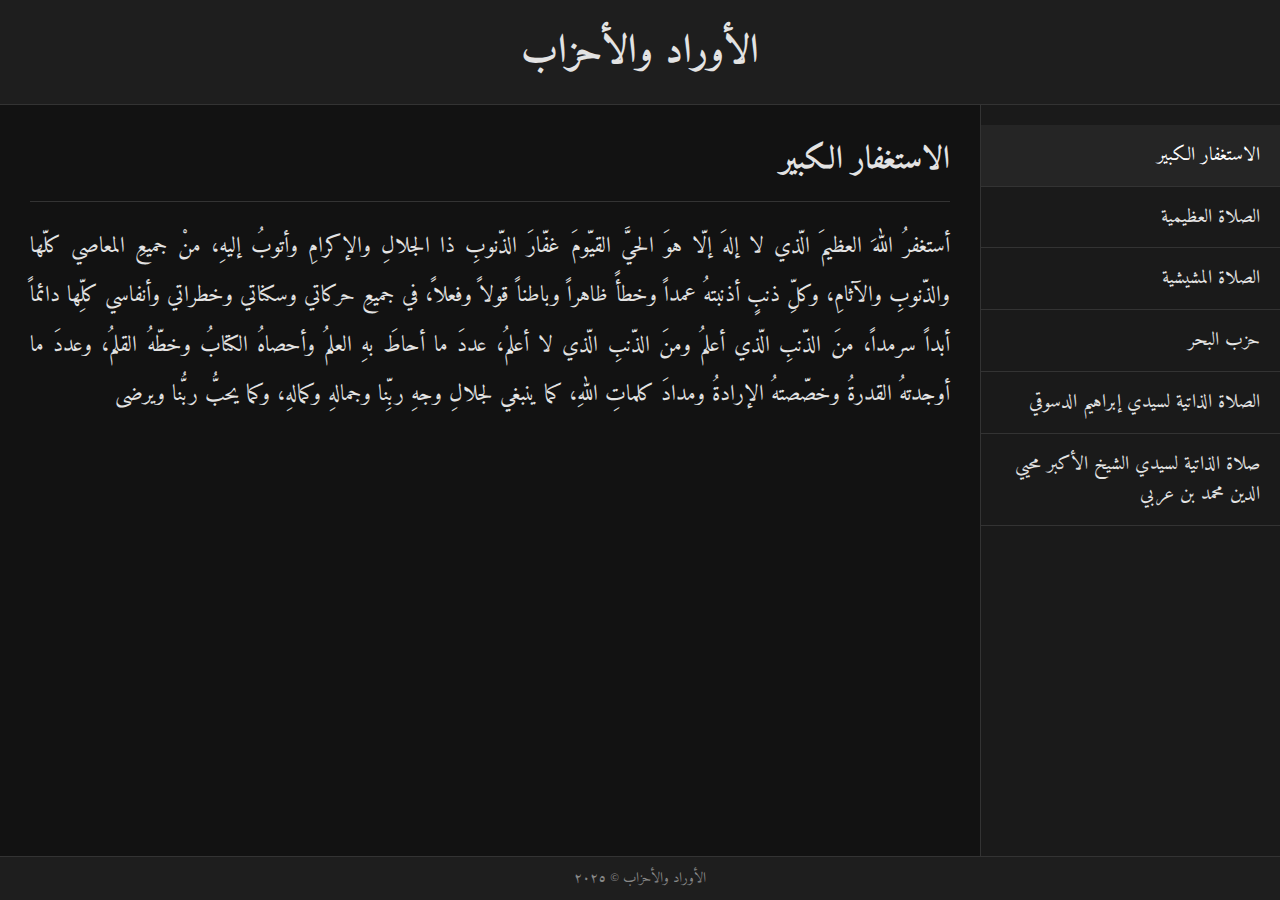
<file: index-menu.html>
<!DOCTYPE html>
<html lang="ar" dir="rtl">
<head>
    <meta charset="UTF-8">
    <meta name="viewport" content="width=device-width, initial-scale=1.0">
    <title>الأوراد والأحزاب</title>
    
    <!-- Add Amiri font for Arabic text -->
    <link rel="stylesheet" href="https://fonts.googleapis.com/css2?family=Amiri:wght@400;700&display=swap">
    
    <style>
        *, *::before, *::after {
            box-sizing: border-box;
            margin: 0;
            padding: 0;
        }
        
        body {
            font-family: 'Amiri', serif;
            background-color: #121212;
            color: #e3e3e3;
            line-height: 1.6;
            height: 100vh;
            display: grid;
            grid-template-columns: 300px 1fr;
            grid-template-rows: auto 1fr auto;
            grid-template-areas: 
                "header header"
                "sidebar main"
                "footer footer";
            overflow: hidden;
        }
        
        header {
            grid-area: header;
            background-color: #1e1e1e;
            padding: 20px;
            text-align: center;
            border-bottom: 1px solid #333;
            position: relative;
        }
        
        header h1 {
            font-size: 2.5rem;
            margin: 0;
            color: #e3e3e3;
        }
        
        aside {
            grid-area: sidebar;
            background-color: #1a1a1a;
            padding: 20px 0;
            border-left: 1px solid #333;
            overflow-y: auto;
        }
        
        .sidebar-nav {
            list-style: none;
        }
        
        .sidebar-nav li {
            border-bottom: 1px solid #333;
        }
        
        .sidebar-nav li a {
            display: block;
            padding: 15px 20px;
            color: #e3e3e3;
            text-decoration: none;
            font-size: 1.2rem;
            transition: background-color 0.3s;
        }
        
        .sidebar-nav li a:hover, .sidebar-nav li a.active {
            background-color: #252525;
            color: #fff;
        }
        
        main {
            grid-area: main;
            padding: 30px;
            overflow-y: auto;
            max-height: calc(100vh - 80px - 40px); /* Viewport height minus header and footer */
        }
        
        .content-section {
            display: none;
            animation: fadeIn 0.5s ease-in-out;
        }
        
        .content-section.active {
            display: block;
        }
        
        .content-section h2 {
            font-size: 2rem;
            margin-bottom: 20px;
            padding-bottom: 15px;
            border-bottom: 1px solid #333;
            color: #e3e3e3;
        }
        
        .content-section p {
            font-size: 1.4rem;
            line-height: 2.2;
            margin-bottom: 20px;
            text-align: justify;
            letter-spacing: 0.01em;
        }
        
        footer {
            grid-area: footer;
            background-color: #1e1e1e;
            padding: 10px 20px;
            text-align: center;
            border-top: 1px solid #333;
            font-size: 0.9rem;
            color: #888;
        }

        /* Mobile menu toggle button */
        .menu-toggle {
            display: none;
            position: absolute;
            left: 20px;
            top: 50%;
            transform: translateY(-50%);
            background: #252525;
            border: none;
            color: #e3e3e3;
            font-size: 1.5rem;
            padding: 5px 10px;
            cursor: pointer;
            border-radius: 4px;
            z-index: 100;
        }
        
        /* Scrollbar styling */
        ::-webkit-scrollbar {
            width: 10px;
        }
        
        ::-webkit-scrollbar-track {
            background: #1a1a1a;
        }
        
        ::-webkit-scrollbar-thumb {
            background: #444;
            border-radius: 5px;
        }
        
        ::-webkit-scrollbar-thumb:hover {
            background: #555;
        }
        
        /* Animations */
        @keyframes fadeIn {
            from { opacity: 0; }
            to { opacity: 1; }
        }
        
        /* Responsive design */
        @media (max-width: 768px) {
            body {
                grid-template-columns: 1fr;
                grid-template-rows: auto auto 1fr auto;
                grid-template-areas: 
                    "header"
                    "sidebar"
                    "main"
                    "footer";
                overflow: auto;
            }
            
            aside {
                border-left: none;
                border-bottom: 1px solid #333;
                display: block;
                max-height: unset;
                transition: max-height 0.3s ease;
            }
            
            main {
                max-height: none;
                padding: 20px;
            }
            
            .menu-toggle {
                display: block;
            }
            
            header h1 {
                font-size: 1.8rem;
            }
            
            .content-section h2 {
                font-size: 1.5rem;
                margin-bottom: 15px;
            }
            
            .content-section p {
                font-size: 1.1rem;
                line-height: 1.8;
            }
            
            .sidebar-nav li a {
                padding: 12px 15px;
                font-size: 1rem;
            }
        }
        
        /* Mobile phone specific */
        @media (max-width: 480px) {
            header h1 {
                font-size: 1.5rem;
                padding: 0 40px; /* Space for menu toggle */
            }
            
            main {
                padding: 15px;
            }
            
            .content-section h2 {
                font-size: 1.3rem;
                padding-bottom: 10px;
                margin-bottom: 10px;
            }
            
            .content-section p {
                font-size: 0.95rem;
                line-height: 1.7;
            }
            
            .sidebar-nav li a {
                padding: 10px;
                font-size: 0.9rem;
            }
            
            .menu-toggle {
                font-size: 1.2rem;
                padding: 4px 8px;
            }
        }
    </style>
</head>
<body>
    <header>
        <button class="menu-toggle">☰</button>
        <h1>الأوراد والأحزاب</h1>
    </header>
    
    <aside>
        <ul class="sidebar-nav">
            <li><a href="#istighfar" class="section-link active">الاستغفار الكبير</a></li>
            <li><a href="#adhamiyah" class="section-link">الصلاة العظيمية</a></li>
            <li><a href="#mashishiyah" class="section-link">الصلاة المشيشية</a></li>
            <li><a href="#hizbulbahr" class="section-link">حزب البحر</a></li>
            <li><a href="#dasuqi" class="section-link">الصلاة الذاتية لسيدي إبراهيم الدسوقي</a></li>
            <li><a href="#ibnarabi" class="section-link">صلاة الذاتية لسيدي الشيخ الأكبر محيي الدين محمد بن عربي</a></li>
        </ul>
    </aside>
    
    <main>
        <section id="istighfar" class="content-section active">
            <h2>الاستغفار الكبير</h2>
            <p>أستغفرُ اللهَ العظيمَ الّذي لا إلهَ إلّا هوَ الحيَّ القيّومَ غفّارَ الذّنوبِ ذا الجلالِ والإكرامِ وأتوبُ إليهِ، منْ جميعِ المعاصي كلّها والذّنوبِ والآثامِ، وكلِّ ذنبٍ أذنبتهُ عمداً وخطأً ظاهراً وباطناً قولاً وفعلاً، في جميعِ حركاتي وسكناتي وخطراتي وأنفاسي كلِّها دائماً أبداً سرمداً، منَ الذّنبِ الّذي أعلمُ ومنَ الذّنبِ الّذي لا أعلمُ، عددَ ما أحاطَ بهِ العلمُ وأحصاهُ الكتابُ وخطّهُ القلمُ، وعددَ ما أوجدتهُ القدرةُ وخصّصتهُ الإرادةُ ومدادَ كلماتِ اللهِ، كما ينبغي لجلالِ وجهِ ربِّنا وجمالهِ وكمالهِ، وكما يحبُّ ربُّنا ويرضى</p>
        </section>
        
        <section id="adhamiyah" class="content-section">
            <h2>الصلاة العظيمية</h2>
            <p>اللّهمّ إنّي أسألك بنور وجه الله العظيم، الّذي ملأ أركان عرش الله العظيم، وقامت به عوالم الله العظيم، أن تصلّي على مولانا محمّد ذي القدر العظيم، وعلى آل نبيّ الله العظيم، بقدر عظمة ذات الله العظيم، في كلّ لمحةٍ ونفسٍ عدد ما في علم الله العظيم، تعظيماً لحقّك يا مولانا يا محمّد يا ذا الخلق العظيم، وسلّم عليه وعلى آله مثل ذلك، واجمع بيني وبينه كما جمعت بين الرّوح والنّفس، ظاهراً وباطناً يقظةً ومناماً، واجعله يا ربّ روحاً لذاتي من جميع الوجوه في الدّنيا قبل الآخرة يا عظيم</p>
        </section>
        
        <section id="mashishiyah" class="content-section">
            <h2>الصلاة المشيشية</h2>
            <p>اللَّهُمَّ صَلِّ عَلَى مَنْ مِنْهُ انْشَقَّتِ الأسْرَارُ، وَانْفَلَقَتِ الأنْوَارُ، وَفِيهِ ارْتَقَتِ الْحَقَائِقُ، وَتَنَزَّلَتْ عُلُومُ آدَمَ فَأعْجَزَ الْخَلاَئِق، وَلَهُ تَضَاءَلَتِ الْفُهُومُ فَلَمْ يُدْرِكْهُ مِنَّا سَابِقٌ وَلاَ لاَحِقٌ، فَرِيَاضُ الْمَلَكُوتِ بِزَهْرِ جَمَالِهِ مُونِقَةٌ، وَحِيَاضُ الْجَبَرُوتِ بِفَيْضِ أنْوَارِهِ مُتَدَفِّقَةٌ، وَلا شَيْءَ إِلا وَهُوَ بِهِ مَنُوطٌ، إِذ لَوْلاَ الْوَاسِطَةُ لَذَهَبَ -كَمَا قِيلَ- الْمَوْسُوطُ، صَلاَةً تَلِيقُ بِكَ مِنْكَ إِلَيْهِ كَمَا هُوَ أهْلُهُ.
                اللَّهُمَّ إِنَّهُ سِرُّكَ الْجَامِعُ الدَّالُ عَلَيْكَ، وَحِجَابُكَ الأعْظَمُ الْقَائِمُ لَكَ بَيْنَ يَدَيْكَ. اللَّهُمَّ ألْحِقْنِي بِنَسَبِهِ، وَحَقِّقْنِي بِحَسَبِهِ، وَعَرِّفْنِي إِيَّاهُ مَعْرِفَةً أسْلَمُ بِهَا مِنْ مَوَارِدِ الْجَهْلِ، وَأكْرَعُ بِهَا مِنْ مَوَارِدِ الْفَضْلِ، وَاحْمِلْنِي عَلَى سَبِيلِهِ إِلَى حَضْرَتِكَ حَمْلاً مَحْفُوفاً بِنُصْرَتِكَ، وَاقْذِفْ بِيَ عَلَى الْبَاطِلِ فَأدْمَغَهُ، وَزُجَّ بِي فِي بِحَارِ الأحَدِيَّةِ، وَانْشُلْنِي مِنْ أوْحَالِ التِّوْحِيدِ، وَأغْرِقْنِي فِي عَيْنِ بَحْرِ الْوَحْدَةِ حَتَّى لاَ أرَى وَلاَ أسْمَعَ وَلاَ أجِدَ وَلاَ أُحِسَّ إِلاً بِهَا، وَاجْعَلِ الْحِجَابَ الأعْظَمَ حَيَاةَ رُوحِي وَرُوحِهِ سِرَّ حَقِيقَتِي وَحَقِيقَتِهِ جَامِعَ عَوَالِمِي بِتَحْقِيقِ الْحَقِّ الأوَّلِ يَا أوَّلُ يَا آخِرُ يَا ظَاهِرُ يَا بَاطِنُ اسْمَعْ نِدَائِي بِمَا سَمِعْتَ نِدَاءَ عَبْدِكَ زَكَرِيَّا وَانْصُرْنِي بِكَ لَكَ وَأيِّدْنِي بِكَ لَكَ وَاجْمَعْ بَيْنِي وَبَيْنَكَ وَحُلْ بَيْنِي وَبَيْنَ غَيْرِكَ الله الله الله. إِنَّ الَّذِي فَرَضَ عَلَيْكَ الْقُرْآنَ لَرَادُّكَ إِلَى مَعَادِ. رَبَّنَا آتِنَا مِنْ لَدُنْكَ رَحْمَةً وهيئ لَنَا مِنْ أمْرِنَا رَشَداً (ثلاثاً)</p>
        </section>
        
        <section id="hizbulbahr" class="content-section">
            <h2>حزب البحر</h2>
            <p>اللهُمَّ يَا عَلِيُّ يَا عَظِيمُ يَا حَلِيمُ يَا عَلِيْمُ، أَنْتَ رَبِّي وَعِلْمُكَ حَسْبِي، فَنِعمَ الرَبُّ رَبّي ونِعمَ الْحَسبُ حَسْبِي، تَنصُرُ مَن تَشاءُ وَأَنْتَ العَزيزُ الرَّحيم، نَسْأَلُكَ العِصمَةَ في الْحَرَكَاتِ وَالسَّكَنَاتِ وَالكَلِمَاتِ وَالإِرَادَات وَالْخَطَرَات مِنَ الشُّكُوكِ وَالظُّنُونِ وَالأَوْهَامِ السَّاتِرَةِ لِلْقُلُوبِ عَنْ مُطَالَعَةِ الغُيُوب، فَقَد ابْتُلِيَ الْمُؤْمِنُونَ وَزُلْزِلُوا زِلْزَالاً شَدِيدَاً وَإِذْ يَقُولُ الْمُنَافِقُونَ وَالَّذِينَ فِي قُلُوبِهِمْ مَرَضٌ مَا وَعَدَنَا اللَّهُ وَرَسُولُهُ إِلَّا غُرُوراً، فَثَبِّتْنا وَانْصُرْنَا وَسَخِّرْ لَنَا هَذَا البَحْرَ كَمَا سَخَّرتَ البَّحرَ لِموسى، وسَخَّرتَ النَّارَ لإبراهيم، وسَخَّرتَ الجِبالَ وَالْحَديدَ لدِاود، وَسَخَّرتَ الرِّيْحَ وَالجِنَّ وَالشَّياطِينَ لِسُلَيْمَانَ، وَسَخِّر لَنا كُلَّ بَحرٍ هُوَ لَكَ في الأَرْضِ وَالسَّماءِ وَالْمُلْكِ وَالْمَلَكُوتِ وَبَحْرَ الدُّنيَا وبَحْرَ الآخِرة، وَسَخِّر لَنا كُلّ شَيْءٍ يَا مَنْ بِيَدِهِ مَلَكُوتُ كُلّ شَيْءٍ، (كَهَيعص ثلاثاً)، أُنْصُرْنا فَإِنَّكَ خَيْرُ النّاصِرين، وَافْتَحْ لَنا فَإِنَّكَ خَيْرُ الفَاتِحين، وَاغْفِرْ لَنا فَإِنَّكَ خَيْرُ الغَافِرين، وَارْحَمْنا فَإِنَّكَ خَيْرُ الرَّاحِمِين، وَارْزُقْنا فَإِنَّكَ خَيْرُ الرَّازِقِين، وَاهْدِنا وَنَجِّنا مِنَ القَومِ الظَّالِمِين، وَهَبْ لَنا رِيحَاً طَيِّبَةً كمَا هِيَ في عِلْمِكَ، وَانْشُرْها عَلَيْنا مِنْ خَزائِنِ رَحْمَتِك، وَاحْمِلْنَا بِها حَمْلَ الكَرامَةِ مَعَ السَّلامةِ وَالعافِيَةِ في الدِّيْن وَالدُّنيَا وَالآخِرَة، إنَّكَ على كُلّ شَيْءٍ قَدِيرٌ.
                اللَّهُمَّ يَسِّر لَنَا أُمُورَنا مَعَ الرَّاحَةِ لقُلُوبِنا وَأَبْدانِنا، وَالسَّلامةِ وَالعافِيَةِ في دينِنا ودُنيانا، وكُن لَنا صاحِباً في سَفَرِنا وحَضَرِنا وخَليفةً في أهلِنا، وَاطمِسْ على وُجوهِ أعدائِنا وَامْسَخْهُمْ على مكانَتِهِم فَلا يَستَطِيعُونَ الْمُضِيَّ وَلاَ الْمَجِيءَ إلَيْنا، وَلَوْ نَشَاءُ لَطَمَسْنَا على أَعْيُنِهِمْ فَاسْتَبَقُوا الصِّرَاطَ فَأَنَّى يُبْصِرُونَ، وَلَوْ نَشَاءُ لَمَسَخْنَاهُمْ على مَكَانَتِهِمْ فَمَا اسْتَطَاعُوا مُضِيَّاً وَلَا يَرْجِعُونَ، يس وَالْقُرْآَنِ الْحَكِيمِ، إِنَّكَ لَمِنَ الْمُرْسَلِينَ، على صِرَاطٍ مُسْتَقِيمٍ، تَنْزِيلَ الْعَزِيزِ الرَّحِيمِ، لِتُنْذِرَ قَوْمَاً مَا أُنْذِرَ آَبَاؤُهُمْ فَهُمْ غَافِلُونَ، لَقَدْ حَقَّ الْقَوْلُ على أَكْثَرِهِمْ فَهُمْ لَا يُؤْمِنُونَ، إِنَّا جَعَلْنَا فِي أَعْنَاقِهِمْ أَغْلَالاً فَهِيَ إِلَى الْأَذْقَانِ فَهُمْ مُقْمَحُونَ، وَجَعَلْنَا من بَيْنِ أَيْدِيهِمْ سَدَّاً وَمِنْ خَلْفِهِمْ سَدَّاً فَأَغْشَيْنَاهُمْ فَهُمْ لَا يُبْصِرُونَ، شاهَتِ الوُجُوهُ (ثلاثاً)، وَعَنَتِ الْوُجُوهُ لِلْحَيِّ الْقَيُّومِ وَقَدْ خَابَ مَنْ حَمَلَ ظُلْماً، طس، طسم، حم عسق، مَرَجَ الْبَحْرَيْنِ يَلْتَقِيَانِ، بَيْنَهُمَا بَرْزَخٌ لَا يَبْغِيَانِ، (حم حم حم حم حم حم حم)، حُمَّ الأَمرُ وجاءَ النَّصرُ فَعَلَيْنا لا يُنصَرون، حم، تَنْزِيلُ الْكِتَابِ مِنَ اللَّهِ الْعَزِيزِ الْعَلِيمِ، غَافِرِ الذَّنْبِ وَقَابِلِ التَّوْبِ شَدِيدِ الْعِقَابِ ذِي الطَّوْلِ لَا إِلَهَ إِلَّا هُوَ إِلَيْهِ الْمَصِيرُ.
                بسْمِ اللهِ بابُنا، تَبارَكَ حيطانُنا، يس سَقفُنا، كهيعص كِفايَتُنا، حم عسق حِمايَتُنا، فَسَيَكْفِيكَهُمُ اللَّهُ وَهُوَ السَّمِيعُ الْعَلِيمُ (ثلاثاً).
                سِتْرُ العَرشِ مَسْبُولٌ عَلَيْنا، وَعَيْنُ اللهِ نَاظِرَةٌ إلَيْنا، بِحَوْلِ اللهِ لا يُقْدَرُ عَلَيْنا، وَاللَّهُ مِنْ وَرَائِهِمْ مُحِيطٌ، بَلْ هُوَ قُرْآَنٌ مَجِيدٌ، فِي لَوْحٍ مَحْفُوظٍ، فَاللَّهُ خَيْرٌ حَافِظاً وَهُوَ أَرْحَمُ الرَّاحِمِينَ (ثلاثاً).
                إِنَّ وَلِيِّيَ اللَّهُ الَّذِي نَزَّلَ الْكِتَابَ وَهُوَ يَتَوَلَّى الصَّالِحِينَ (ثلاثاً).
                حَسْبِيَ اللَّهُ لَا إِلَهَ إِلَّا هُوَ عَلَيْهِ تَوَكَّلْتُ وَهُوَ رَبُّ الْعَرْشِ الْعَظِيمِ (ثلاثاً).
                بِسْمِ اللهِ الَّذِي لا يَضُرُّ مَعَ اسْمِهِ شَيْءٌ في الأرْضِ وَلاَ في السَّمَاءِ وَهُوَ السَّمِيعُ العَلِيمُ (ثلاثاً).
                ولاَ حَوْلَ وَلاَ قُوَّةَ إلّا بِاللهِ العَلِيِّ العَظِيم (ثلاثاً).
                وَصَلَّى اللَّهُ على سَيِّدِنَا مُحَمَّدٍ وَعلى آلِهِ وَصَحْبِهِ وَسَلَّم، والحَمدُ للهِ رَبِّ العَالَمِين</p>
        </section>
        
        <section id="dasuqi" class="content-section">
            <h2>الصلاة الذاتية لسيدي إبراهيم الدسوقي رضي الله عنه</h2>
            <p>اللّهم صلّ على الذّات المحمّديّة، اللّطيفة الأحديّة، شمس سماء الأسرار، ومظهر الأنوار، ومركز مدار الجلال، وقطب فلك الجمال، اللّهم بسرّه لديك وبسيره إليك آمن خوفي، وأقل عثرتي وأذهب حزني وحرصي وكن لي وخذني إليك مِنِّي، وارزقني الفناء عَنِّي، ولا تجعلني مفتوناً بنفسي محجوباً بحسّي، واكشف لي عن كلّ سرٍّ مكتوم يا حيُّ يا قيّوم</p>
        </section>
        
        <section id="ibnarabi" class="content-section">
            <h2>صلاة الذاتية لسيدي الشيخ الأكبر والكبريت الأحمر محيي الدين محمد بن عربي الحاتمي الطائي رضي الله عنه</h2>
            <p>اللّهمّ صلّ وسلّم وبارك على الطّلعة الذّات المطلسم، والغيث المطمطم، والكمال المكتم، لاهوت الجمال وناسوت الوصال، وطلعة الحقّ هويّة إنسان الأزل في نشر من لم يزل، من أقمت به نواسيت الفرق إلى طرق الحق، فصل اللّهمّ به منه فيه عليه، وسلّم تسليماً كثيراً، والحمد لله ربّ العالمين</p>
        </section>
    </main>
    
    <footer>
        <p>الأوراد والأحزاب &copy; ٢٠٢٥</p>
    </footer>
    
    <script>
        document.addEventListener('DOMContentLoaded', function() {
            // Get all section links
            const sectionLinks = document.querySelectorAll('.section-link');
            const menuToggle = document.querySelector('.menu-toggle');
            const sidebar = document.querySelector('aside');
            
            // Mobile menu toggle
            menuToggle.addEventListener('click', function() {
                if (sidebar.style.display === 'none' || sidebar.style.display === '') {
                    sidebar.style.display = 'block';
                } else {
                    sidebar.style.display = 'none';
                }
            });
            
            // Add click event to each link
            sectionLinks.forEach(link => {
                link.addEventListener('click', function(e) {
                    e.preventDefault();
                    
                    // Get the target section ID
                    const targetId = this.getAttribute('href').substring(1);
                    
                    // Remove active class from all links and sections
                    sectionLinks.forEach(l => l.classList.remove('active'));
                    document.querySelectorAll('.content-section').forEach(section => {
                        section.classList.remove('active');
                    });
                    
                    // Add active class to clicked link and target section
                    this.classList.add('active');
                    document.getElementById(targetId).classList.add('active');
                    
                    // Hide menu on mobile after selection
                    if (window.innerWidth <= 768) {
                        sidebar.style.display = 'none';
                    }
                    
                    // Scroll to top of content on mobile
                    window.scrollTo(0, 0);
                });
            });
            
            // Initial setup for mobile devices
            function setupForMobile() {
                if (window.innerWidth <= 768) {
                    sidebar.style.display = 'none';
                } else {
                    sidebar.style.display = 'block';
                }
            }
            
            // Run setup on load and window resize
            setupForMobile();
            window.addEventListener('resize', setupForMobile);
        });
    </script>
</body>
</html>
</file>
<file: styles.css>
*, *::before, *::after {
    box-sizing: border-box;
    margin: 0;
    padding: 0;
}

body {
    font-family: 'Amiri', serif;
    background-color: #121212;
    color: #e3e3e3;
    line-height: 1.6;
    height: 100vh;
    display: grid;
    grid-template-columns: 300px 1fr;
    grid-template-rows: auto 1fr auto;
    grid-template-areas: 
        "header header"
        "sidebar main"
        "footer footer";
    overflow: hidden;
}

header {
    grid-area: header;
    background-color: #1e1e1e;
    padding: 20px;
    text-align: center;
    border-bottom: 1px solid #333;
    position: relative;
}

header h1 {
    font-size: 2.5rem;
    margin: 0;
    color: #e3e3e3;
}

aside {
    grid-area: sidebar;
    background-color: #1a1a1a;
    padding: 20px 0;
    border-left: 1px solid #333;
    overflow-y: auto;
}

.sidebar-nav {
    list-style: none;
}

.sidebar-nav li {
    border-bottom: 1px solid #333;
}

.sidebar-nav li a {
    display: block;
    padding: 15px 20px;
    color: #e3e3e3;
    text-decoration: none;
    font-size: 1.2rem;
    transition: background-color 0.3s;
}

.sidebar-nav li a:hover, .sidebar-nav li a.active {
    background-color: #252525;
    color: #fff;
}

main {
    grid-area: main;
    padding: 30px;
    overflow-y: auto;
    max-height: calc(100vh - 80px - 40px); /* Viewport height minus header and footer */
}

.content-section {
    display: none;
    animation: fadeIn 0.5s ease-in-out;
}

.content-section.active {
    display: block;
}

.content-section h2 {
    font-size: 2rem;
    margin-bottom: 20px;
    padding-bottom: 15px;
    border-bottom: 1px solid #333;
    color: #e3e3e3;
}

.content-section p {
    font-size: 1.4rem;
    line-height: 2.2;
    margin-bottom: 20px;
    text-align: justify;
    letter-spacing: 0.01em;
}

footer {
    grid-area: footer;
    background-color: #1e1e1e;
    padding: 10px 20px;
    text-align: center;
    border-top: 1px solid #333;
    font-size: 0.9rem;
    color: #888;
}

/* Mobile menu toggle button */
.menu-toggle {
    display: none;
    position: absolute;
    left: 20px;
    top: 50%;
    transform: translateY(-50%);
    background: #252525;
    border: none;
    color: #e3e3e3;
    font-size: 1.5rem;
    padding: 5px 10px;
    cursor: pointer;
    border-radius: 4px;
    z-index: 100;
}

/* Scrollbar styling */
::-webkit-scrollbar {
    width: 10px;
}

::-webkit-scrollbar-track {
    background: #1a1a1a;
}

::-webkit-scrollbar-thumb {
    background: #444;
    border-radius: 5px;
}

::-webkit-scrollbar-thumb:hover {
    background: #555;
}

/* Animations */
@keyframes fadeIn {
    from { opacity: 0; }
    to { opacity: 1; }
}

/* Responsive design */
@media (max-width: 768px) {
    body {
        grid-template-columns: 1fr;
        grid-template-rows: auto auto 1fr auto;
        grid-template-areas: 
            "header"
            "sidebar"
            "main"
            "footer";
        overflow: auto;
    }
    
    aside {
        border-left: none;
        border-bottom: 1px solid #333;
        display: block;
        max-height: unset;
        transition: max-height 0.3s ease;
    }
    
    main {
        max-height: none;
        padding: 20px;
    }
    
    .menu-toggle {
        display: block;
    }
    
    header h1 {
        font-size: 1.8rem;
    }
    
    .content-section h2 {
        font-size: 1.5rem;
        margin-bottom: 15px;
    }
    
    .content-section p {
        font-size: 1.1rem;
        line-height: 1.8;
    }
    
    .sidebar-nav li a {
        padding: 12px 15px;
        font-size: 1rem;
    }
}

/* Mobile phone specific */
@media (max-width: 480px) {
    header h1 {
        font-size: 1.5rem;
        padding: 0 40px; /* Space for menu toggle */
    }
    
    main {
        padding: 15px;
    }
    
    .content-section h2 {
        font-size: 1.3rem;
        padding-bottom: 10px;
        margin-bottom: 10px;
    }
    
    .content-section p {
        font-size: 0.95rem;
        line-height: 1.7;
    }
    
    .sidebar-nav li a {
        padding: 10px;
        font-size: 0.9rem;
    }
    
    .menu-toggle {
        font-size: 1.2rem;
        padding: 4px 8px;
    }
}
</file>
